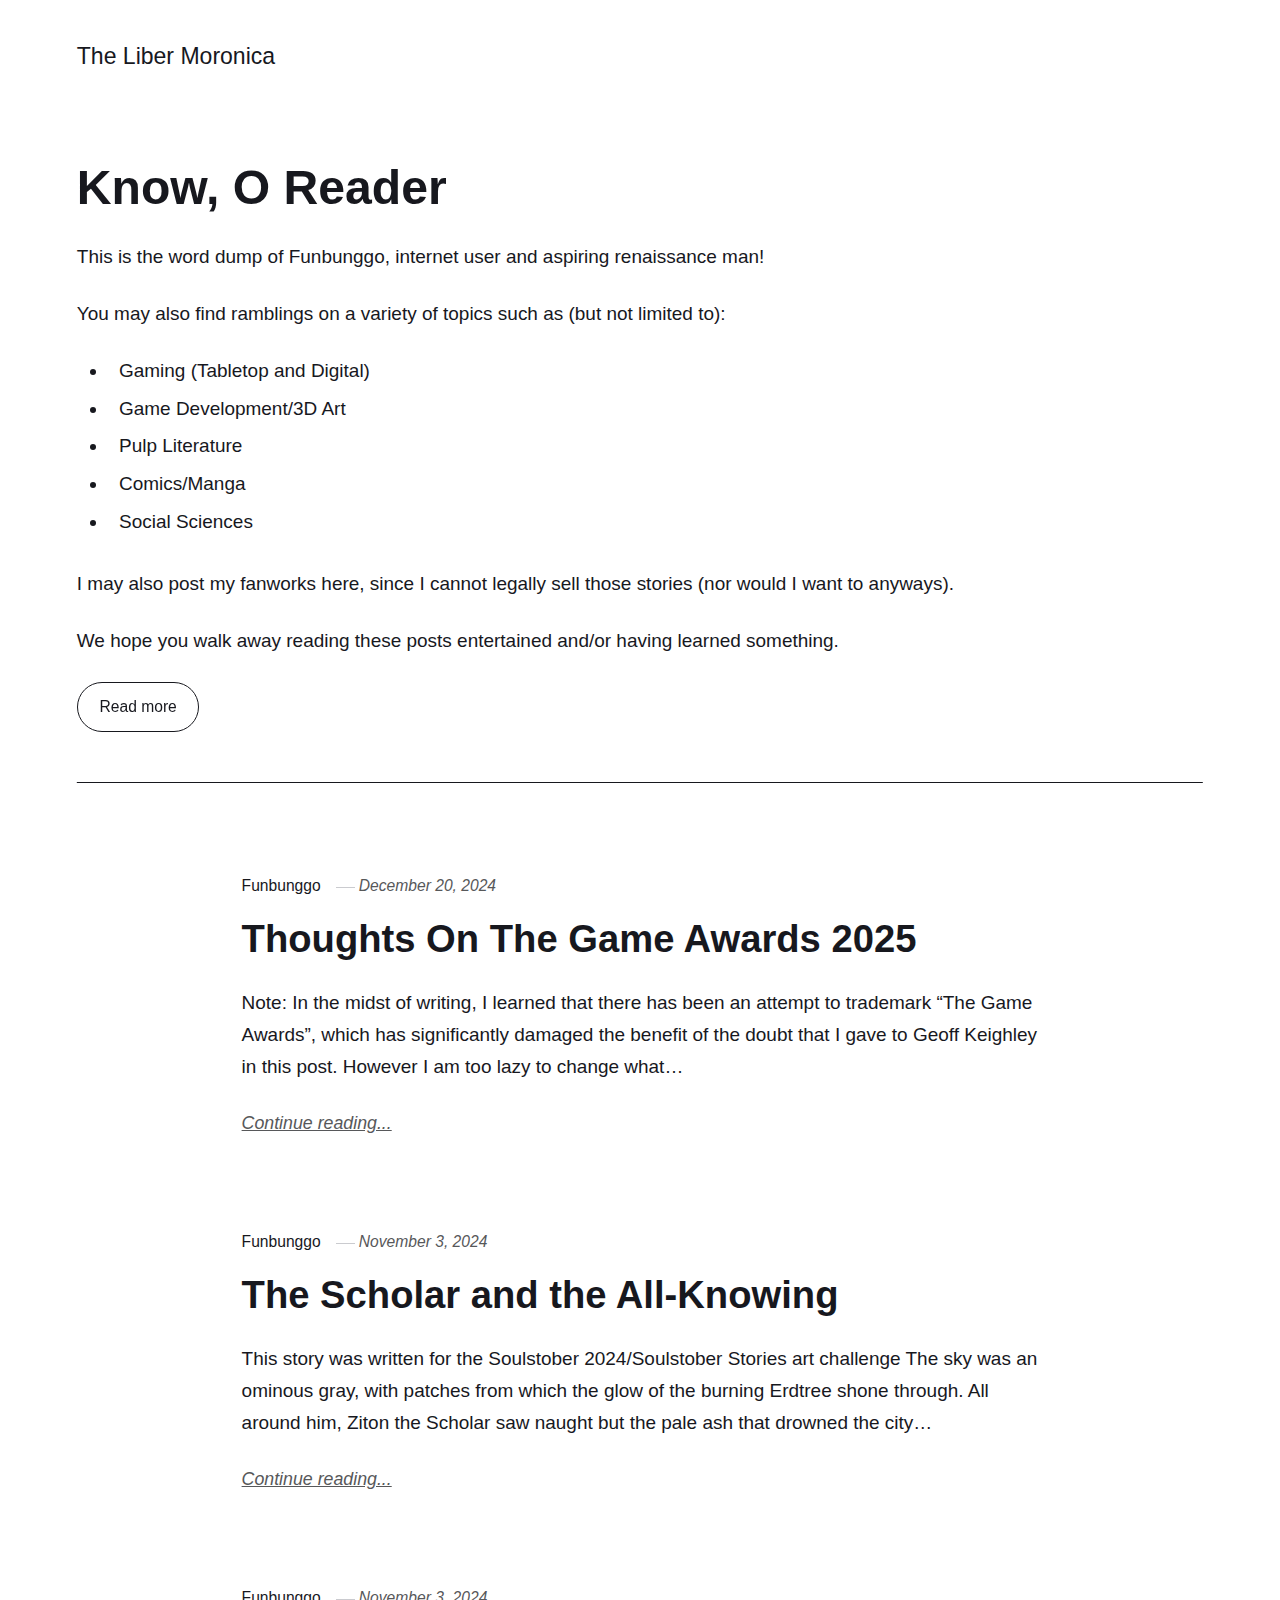
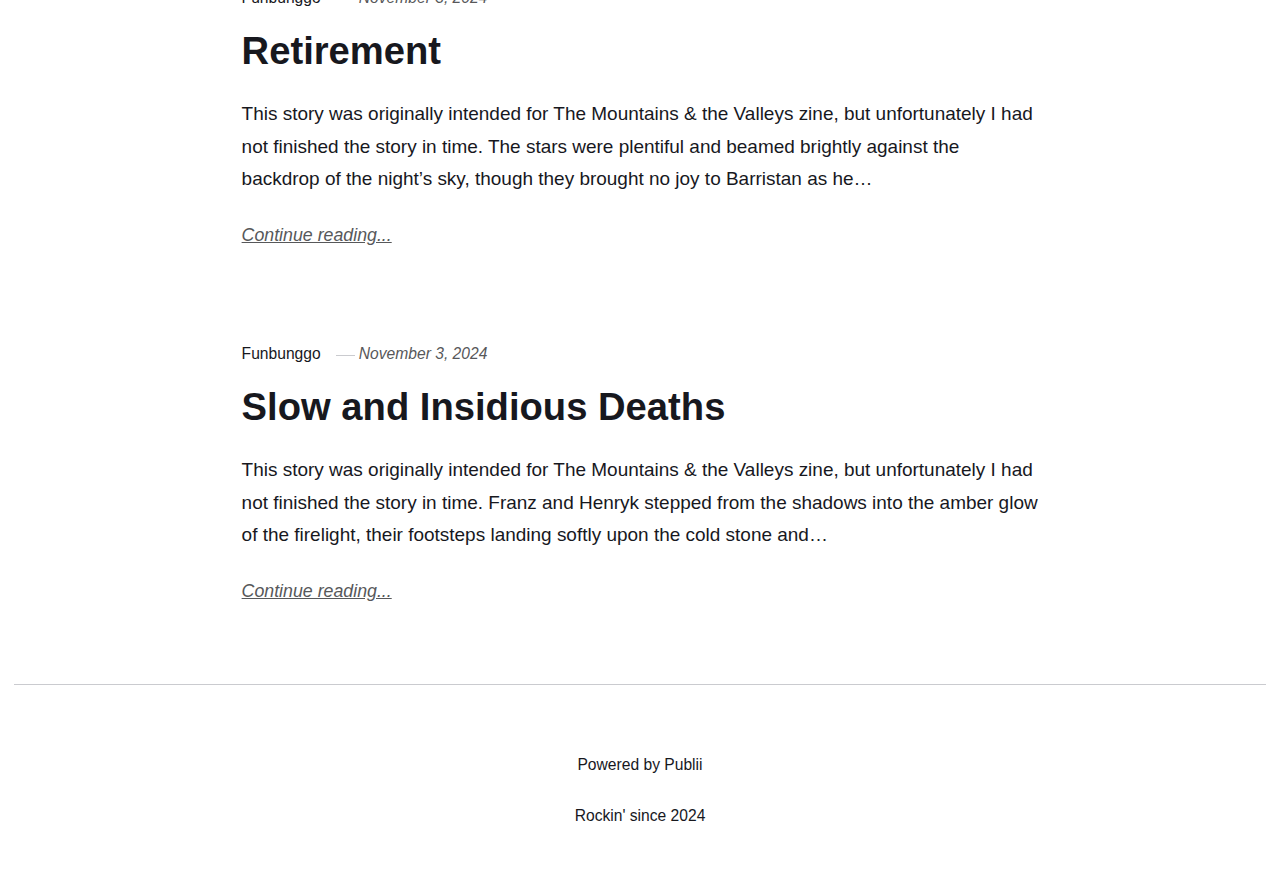
<file: index.html>
<!DOCTYPE html><html lang="en-us"><head><meta charset="utf-8"><meta http-equiv="X-UA-Compatible" content="IE=edge"><meta name="viewport" content="width=device-width,initial-scale=1"><title>The Liber Moronica</title><meta name="generator" content="Publii Open-Source CMS for Static Site"><link rel="canonical" href="https://funbunggo.github.io/funbunggo/"><link rel="alternate" type="application/atom+xml" href="https://funbunggo.github.io/funbunggo/feed.xml"><link rel="alternate" type="application/json" href="https://funbunggo.github.io/funbunggo/feed.json"><meta property="og:title" content="The Liber Moronica"><meta property="og:site_name" content="The Liber Moronica"><meta property="og:description" content=""><meta property="og:url" content="https://funbunggo.github.io/funbunggo/"><meta property="og:type" content="website"><meta name="twitter:card" content="summary"><meta name="twitter:site" content="@funbunggo"><meta name="twitter:title" content="The Liber Moronica"><meta name="twitter:description" content=""><link rel="stylesheet" href="https://funbunggo.github.io/funbunggo/assets/css/style.css?v=1f5eaf171aae33717a3665752f38c108"><script type="application/ld+json">{"@context":"http://schema.org","@type":"Organization","name":"The Liber Moronica","url":"https://funbunggo.github.io/funbunggo/"}</script><noscript><style>img[loading] {
                    opacity: 1;
                }</style></noscript></head><body class="home-template"><header class="top js-header"><a class="logo" href="https://funbunggo.github.io/funbunggo/">The Liber Moronica</a></header><main><div class="hero hero--noimage"><header class="hero__content"><div class="wrapper"><h1>Know, O Reader</h1><p>This is the word dump of Funbunggo, internet user and aspiring renaissance man!</p><p>You may also find ramblings on a variety of topics such as (but not limited to):</p><ul><li class="align-left">Gaming (Tabletop and Digital)</li><li class="align-left">Game Development/3D Art</li><li class="align-left">Pulp Literature</li><li class="align-left">Comics/Manga </li><li class="align-left">Social Sciences</li></ul><p>I may also post my fanworks here, since I cannot legally sell those stories (nor would I want to anyways).</p><p>We hope you walk away reading these posts entertained and/or having learned something.</p><p><a href="#" class="btn">Read more</a></p></div></header></div><div class="wrapper feed"><article class="feed__item feed__item--centered"><div class="feed__content"><header><div class="feed__meta"><a href="https://funbunggo.github.io/funbunggo/authors/funbunggo/" class="feed__author">Funbunggo</a> <time datetime="2024-12-20T20:05" class="feed__date">December 20, 2024</time></div><h2 class="feed__title"><a href="https://funbunggo.github.io/funbunggo/thoughts-on-the-game-awards-2025.html">Thoughts On The Game Awards 2025</a></h2></header><p>Note: In the midst of writing, I learned that there has been an attempt to trademark “The Game Awards”, which has significantly damaged the benefit of the doubt that I gave to Geoff Keighley in this post. However I am too lazy to change what&hellip;</p><a href="https://funbunggo.github.io/funbunggo/thoughts-on-the-game-awards-2025.html" class="readmore feed__readmore">Continue reading...</a></div></article><article class="feed__item feed__item--centered"><div class="feed__content"><header><div class="feed__meta"><a href="https://funbunggo.github.io/funbunggo/authors/funbunggo/" class="feed__author">Funbunggo</a> <time datetime="2024-11-03T01:02" class="feed__date">November 3, 2024</time></div><h2 class="feed__title"><a href="https://funbunggo.github.io/funbunggo/the-scholar-and-the-all-knowing.html">The Scholar and the All-Knowing</a></h2></header><p>This story was written for the Soulstober 2024/Soulstober Stories art challenge The sky was an ominous gray, with patches from which the glow of the burning Erdtree shone through. All around him, Ziton the Scholar saw naught but the pale ash that drowned the city&hellip;</p><a href="https://funbunggo.github.io/funbunggo/the-scholar-and-the-all-knowing.html" class="readmore feed__readmore">Continue reading...</a></div></article><article class="feed__item feed__item--centered"><div class="feed__content"><header><div class="feed__meta"><a href="https://funbunggo.github.io/funbunggo/authors/funbunggo/" class="feed__author">Funbunggo</a> <time datetime="2024-11-03T00:59" class="feed__date">November 3, 2024</time></div><h2 class="feed__title"><a href="https://funbunggo.github.io/funbunggo/retirement-2.html">Retirement</a></h2></header><p>This story was originally intended for The Mountains &amp; the Valleys zine, but unfortunately I had not finished the story in time. The stars were plentiful and beamed brightly against the backdrop of the night’s sky, though they brought no joy to Barristan as he&hellip;</p><a href="https://funbunggo.github.io/funbunggo/retirement-2.html" class="readmore feed__readmore">Continue reading...</a></div></article><article class="feed__item feed__item--centered"><div class="feed__content"><header><div class="feed__meta"><a href="https://funbunggo.github.io/funbunggo/authors/funbunggo/" class="feed__author">Funbunggo</a> <time datetime="2024-11-03T00:55" class="feed__date">November 3, 2024</time></div><h2 class="feed__title"><a href="https://funbunggo.github.io/funbunggo/slow-and-insidious-deaths.html">Slow and Insidious Deaths</a></h2></header><p>This story was originally intended for The Mountains &amp; the Valleys zine, but unfortunately I had not finished the story in time. Franz and Henryk stepped from the shadows into the amber glow of the firelight, their footsteps landing softly upon the cold stone and&hellip;</p><a href="https://funbunggo.github.io/funbunggo/slow-and-insidious-deaths.html" class="readmore feed__readmore">Continue reading...</a></div></article></div></main><footer class="footer"><div class="wrapper"><div class="footer__copyright"><p>Powered by Publii</p><p>Rockin' since 2024</p></div><button onclick="backToTopFunction()" id="backToTop" class="footer__bttop" aria-label="Back to top" title="Back to top"><svg width="20" height="20"><use xlink:href="https://funbunggo.github.io/funbunggo/assets/svg/svg-map.svg#toparrow"/></svg></button></div></footer><script defer="defer" src="https://funbunggo.github.io/funbunggo/assets/js/scripts.min.js?v=ffcbea6c02c8178d10092962b235a5b0"></script><script>window.publiiThemeMenuConfig={mobileMenuMode:'sidebar',animationSpeed:300,submenuWidth: 'auto',doubleClickTime:500,mobileMenuExpandableSubmenus:true,relatedContainerForOverlayMenuSelector:'.top'};</script><script>var images = document.querySelectorAll('img[loading]');
        for (var i = 0; i < images.length; i++) {
            if (images[i].complete) {
                images[i].classList.add('is-loaded');
            } else {
                images[i].addEventListener('load', function () {
                    this.classList.add('is-loaded');
                }, false);
            }
        }</script></body></html>
</file>
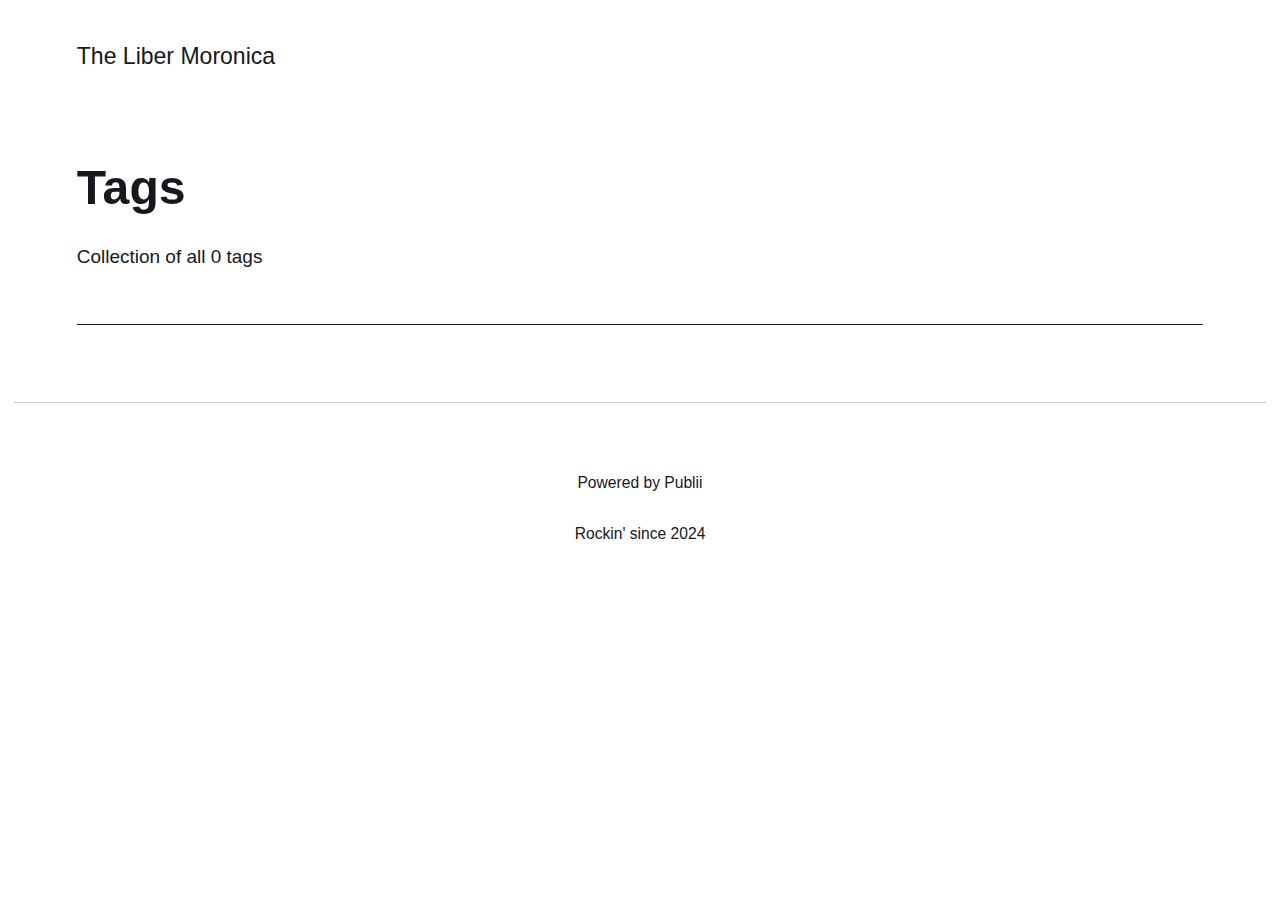
<file: tags/index.html>
<!DOCTYPE html><html lang="en-us"><head><meta charset="utf-8"><meta http-equiv="X-UA-Compatible" content="IE=edge"><meta name="viewport" content="width=device-width,initial-scale=1"><title>All tags - The Liber Moronica</title><meta name="robots" content="noindex, follow"><meta name="generator" content="Publii Open-Source CMS for Static Site"><link rel="alternate" type="application/atom+xml" href="https://funbunggo.github.io/funbunggo/feed.xml"><link rel="alternate" type="application/json" href="https://funbunggo.github.io/funbunggo/feed.json"><meta property="og:title" content="The Liber Moronica"><meta property="og:site_name" content="The Liber Moronica"><meta property="og:description" content=""><meta property="og:url" content="https://funbunggo.github.io/funbunggo/tags/"><meta property="og:type" content="website"><meta name="twitter:card" content="summary"><meta name="twitter:site" content="@funbunggo"><meta name="twitter:title" content="The Liber Moronica"><meta name="twitter:description" content=""><link rel="stylesheet" href="https://funbunggo.github.io/funbunggo/assets/css/style.css?v=1f5eaf171aae33717a3665752f38c108"><script type="application/ld+json">{"@context":"http://schema.org","@type":"Organization","name":"The Liber Moronica","url":"https://funbunggo.github.io/funbunggo/"}</script><noscript><style>img[loading] {
                    opacity: 1;
                }</style></noscript></head><body class="tags-template"><header class="top js-header"><a class="logo" href="https://funbunggo.github.io/funbunggo/">The Liber Moronica</a></header><main class="page page--tags"><div class="hero hero--noimage"><header class="hero__content"><div class="wrapper"><h1>Tags</h1><p class="page__desc">Collection of all 0 tags</p></div></header></div><div class="wrapper"><ul class="feed feed--grid"></ul></div></main><footer class="footer"><div class="wrapper"><div class="footer__copyright"><p>Powered by Publii</p><p>Rockin' since 2024</p></div><button onclick="backToTopFunction()" id="backToTop" class="footer__bttop" aria-label="Back to top" title="Back to top"><svg width="20" height="20"><use xlink:href="https://funbunggo.github.io/funbunggo/assets/svg/svg-map.svg#toparrow"/></svg></button></div></footer><script defer="defer" src="https://funbunggo.github.io/funbunggo/assets/js/scripts.min.js?v=ffcbea6c02c8178d10092962b235a5b0"></script><script>window.publiiThemeMenuConfig={mobileMenuMode:'sidebar',animationSpeed:300,submenuWidth: 'auto',doubleClickTime:500,mobileMenuExpandableSubmenus:true,relatedContainerForOverlayMenuSelector:'.top'};</script><script>var images = document.querySelectorAll('img[loading]');
        for (var i = 0; i < images.length; i++) {
            if (images[i].complete) {
                images[i].classList.add('is-loaded');
            } else {
                images[i].addEventListener('load', function () {
                    this.classList.add('is-loaded');
                }, false);
            }
        }</script></body></html>
</file>
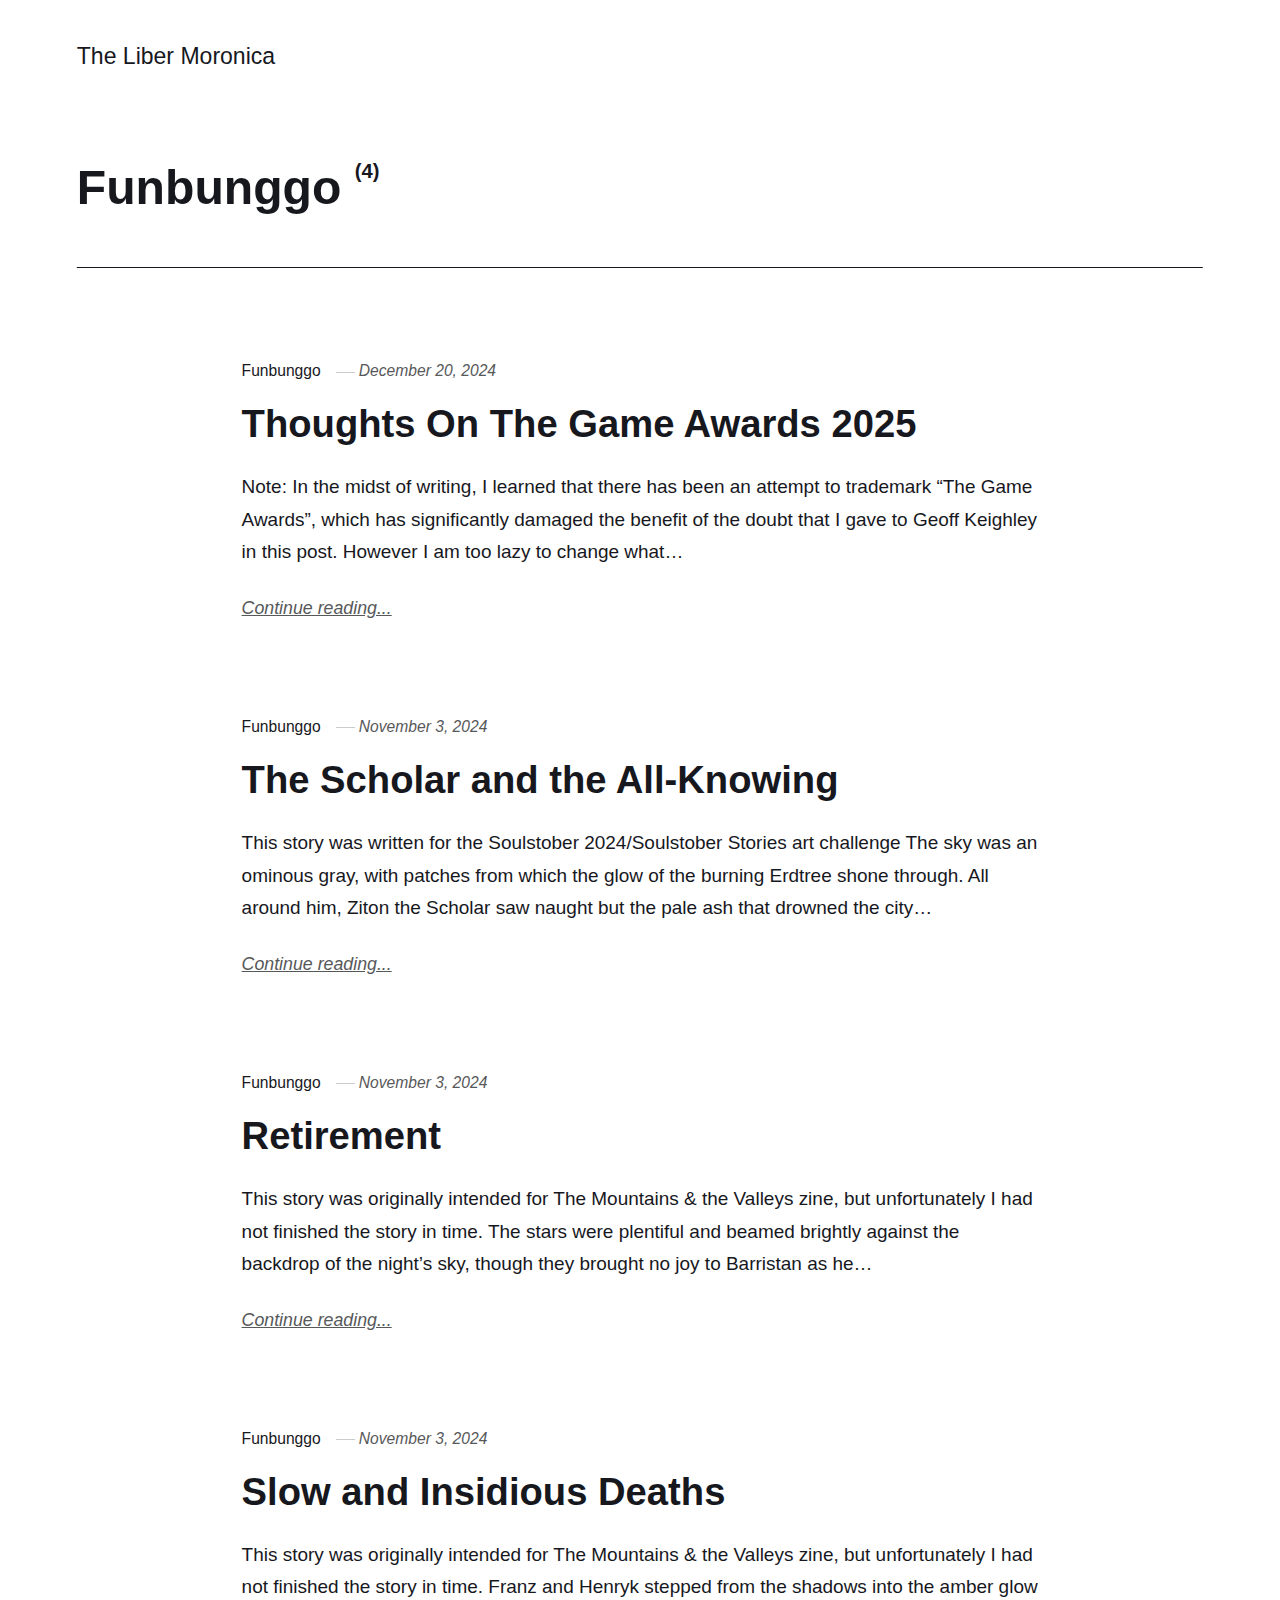
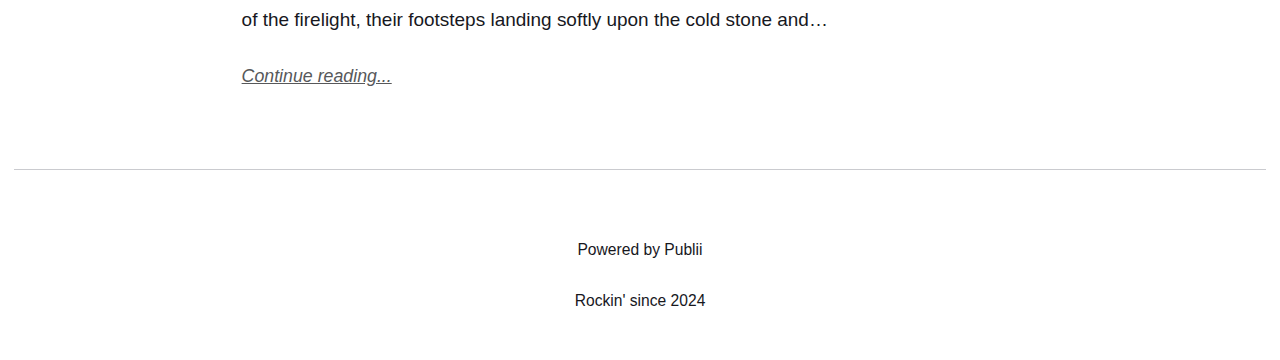
<file: authors/funbunggo/index.html>
<!DOCTYPE html><html lang="en-us"><head><meta charset="utf-8"><meta http-equiv="X-UA-Compatible" content="IE=edge"><meta name="viewport" content="width=device-width,initial-scale=1"><title>Author: Funbunggo - The Liber Moronica</title><meta name="robots" content="noindex, follow"><meta name="generator" content="Publii Open-Source CMS for Static Site"><link rel="alternate" type="application/atom+xml" href="https://funbunggo.github.io/funbunggo/feed.xml"><link rel="alternate" type="application/json" href="https://funbunggo.github.io/funbunggo/feed.json"><meta property="og:title" content="Funbunggo"><meta property="og:site_name" content="The Liber Moronica"><meta property="og:description" content=""><meta property="og:url" content="https://funbunggo.github.io/funbunggo/authors/funbunggo/"><meta property="og:type" content="website"><meta name="twitter:card" content="summary"><meta name="twitter:site" content="@funbunggo"><meta name="twitter:title" content="Funbunggo"><meta name="twitter:description" content=""><link rel="stylesheet" href="https://funbunggo.github.io/funbunggo/assets/css/style.css?v=1f5eaf171aae33717a3665752f38c108"><script type="application/ld+json">{"@context":"http://schema.org","@type":"Organization","name":"The Liber Moronica","url":"https://funbunggo.github.io/funbunggo/"}</script><noscript><style>img[loading] {
                    opacity: 1;
                }</style></noscript></head><body class="author-template"><header class="top js-header"><a class="logo" href="https://funbunggo.github.io/funbunggo/">The Liber Moronica</a></header><main class="page page--author"><div class="hero hero--noimage"><header class="hero__content"><div class="wrapper page--author__wrapper"><div><h1>Funbunggo <sup>(4)</sup></h1></div></div></header></div><div class="wrapper feed"><article class="feed__item feed__item--centered"><div class="feed__content"><header><div class="feed__meta"><a href="https://funbunggo.github.io/funbunggo/authors/funbunggo/" class="feed__author">Funbunggo</a> <time datetime="2024-12-20T20:05" class="feed__date">December 20, 2024</time></div><h2 class="feed__title"><a href="https://funbunggo.github.io/funbunggo/thoughts-on-the-game-awards-2025.html">Thoughts On The Game Awards 2025</a></h2></header><p>Note: In the midst of writing, I learned that there has been an attempt to trademark “The Game Awards”, which has significantly damaged the benefit of the doubt that I gave to Geoff Keighley in this post. However I am too lazy to change what&hellip;</p><a href="https://funbunggo.github.io/funbunggo/thoughts-on-the-game-awards-2025.html" class="readmore feed__readmore">Continue reading...</a></div></article><article class="feed__item feed__item--centered"><div class="feed__content"><header><div class="feed__meta"><a href="https://funbunggo.github.io/funbunggo/authors/funbunggo/" class="feed__author">Funbunggo</a> <time datetime="2024-11-03T01:02" class="feed__date">November 3, 2024</time></div><h2 class="feed__title"><a href="https://funbunggo.github.io/funbunggo/the-scholar-and-the-all-knowing.html">The Scholar and the All-Knowing</a></h2></header><p>This story was written for the Soulstober 2024/Soulstober Stories art challenge The sky was an ominous gray, with patches from which the glow of the burning Erdtree shone through. All around him, Ziton the Scholar saw naught but the pale ash that drowned the city&hellip;</p><a href="https://funbunggo.github.io/funbunggo/the-scholar-and-the-all-knowing.html" class="readmore feed__readmore">Continue reading...</a></div></article><article class="feed__item feed__item--centered"><div class="feed__content"><header><div class="feed__meta"><a href="https://funbunggo.github.io/funbunggo/authors/funbunggo/" class="feed__author">Funbunggo</a> <time datetime="2024-11-03T00:59" class="feed__date">November 3, 2024</time></div><h2 class="feed__title"><a href="https://funbunggo.github.io/funbunggo/retirement-2.html">Retirement</a></h2></header><p>This story was originally intended for The Mountains &amp; the Valleys zine, but unfortunately I had not finished the story in time. The stars were plentiful and beamed brightly against the backdrop of the night’s sky, though they brought no joy to Barristan as he&hellip;</p><a href="https://funbunggo.github.io/funbunggo/retirement-2.html" class="readmore feed__readmore">Continue reading...</a></div></article><article class="feed__item feed__item--centered"><div class="feed__content"><header><div class="feed__meta"><a href="https://funbunggo.github.io/funbunggo/authors/funbunggo/" class="feed__author">Funbunggo</a> <time datetime="2024-11-03T00:55" class="feed__date">November 3, 2024</time></div><h2 class="feed__title"><a href="https://funbunggo.github.io/funbunggo/slow-and-insidious-deaths.html">Slow and Insidious Deaths</a></h2></header><p>This story was originally intended for The Mountains &amp; the Valleys zine, but unfortunately I had not finished the story in time. Franz and Henryk stepped from the shadows into the amber glow of the firelight, their footsteps landing softly upon the cold stone and&hellip;</p><a href="https://funbunggo.github.io/funbunggo/slow-and-insidious-deaths.html" class="readmore feed__readmore">Continue reading...</a></div></article></div></main><footer class="footer"><div class="wrapper"><div class="footer__copyright"><p>Powered by Publii</p><p>Rockin' since 2024</p></div><button onclick="backToTopFunction()" id="backToTop" class="footer__bttop" aria-label="Back to top" title="Back to top"><svg width="20" height="20"><use xlink:href="https://funbunggo.github.io/funbunggo/assets/svg/svg-map.svg#toparrow"/></svg></button></div></footer><script defer="defer" src="https://funbunggo.github.io/funbunggo/assets/js/scripts.min.js?v=ffcbea6c02c8178d10092962b235a5b0"></script><script>window.publiiThemeMenuConfig={mobileMenuMode:'sidebar',animationSpeed:300,submenuWidth: 'auto',doubleClickTime:500,mobileMenuExpandableSubmenus:true,relatedContainerForOverlayMenuSelector:'.top'};</script><script>var images = document.querySelectorAll('img[loading]');
        for (var i = 0; i < images.length; i++) {
            if (images[i].complete) {
                images[i].classList.add('is-loaded');
            } else {
                images[i].addEventListener('load', function () {
                    this.classList.add('is-loaded');
                }, false);
            }
        }</script></body></html>
</file>
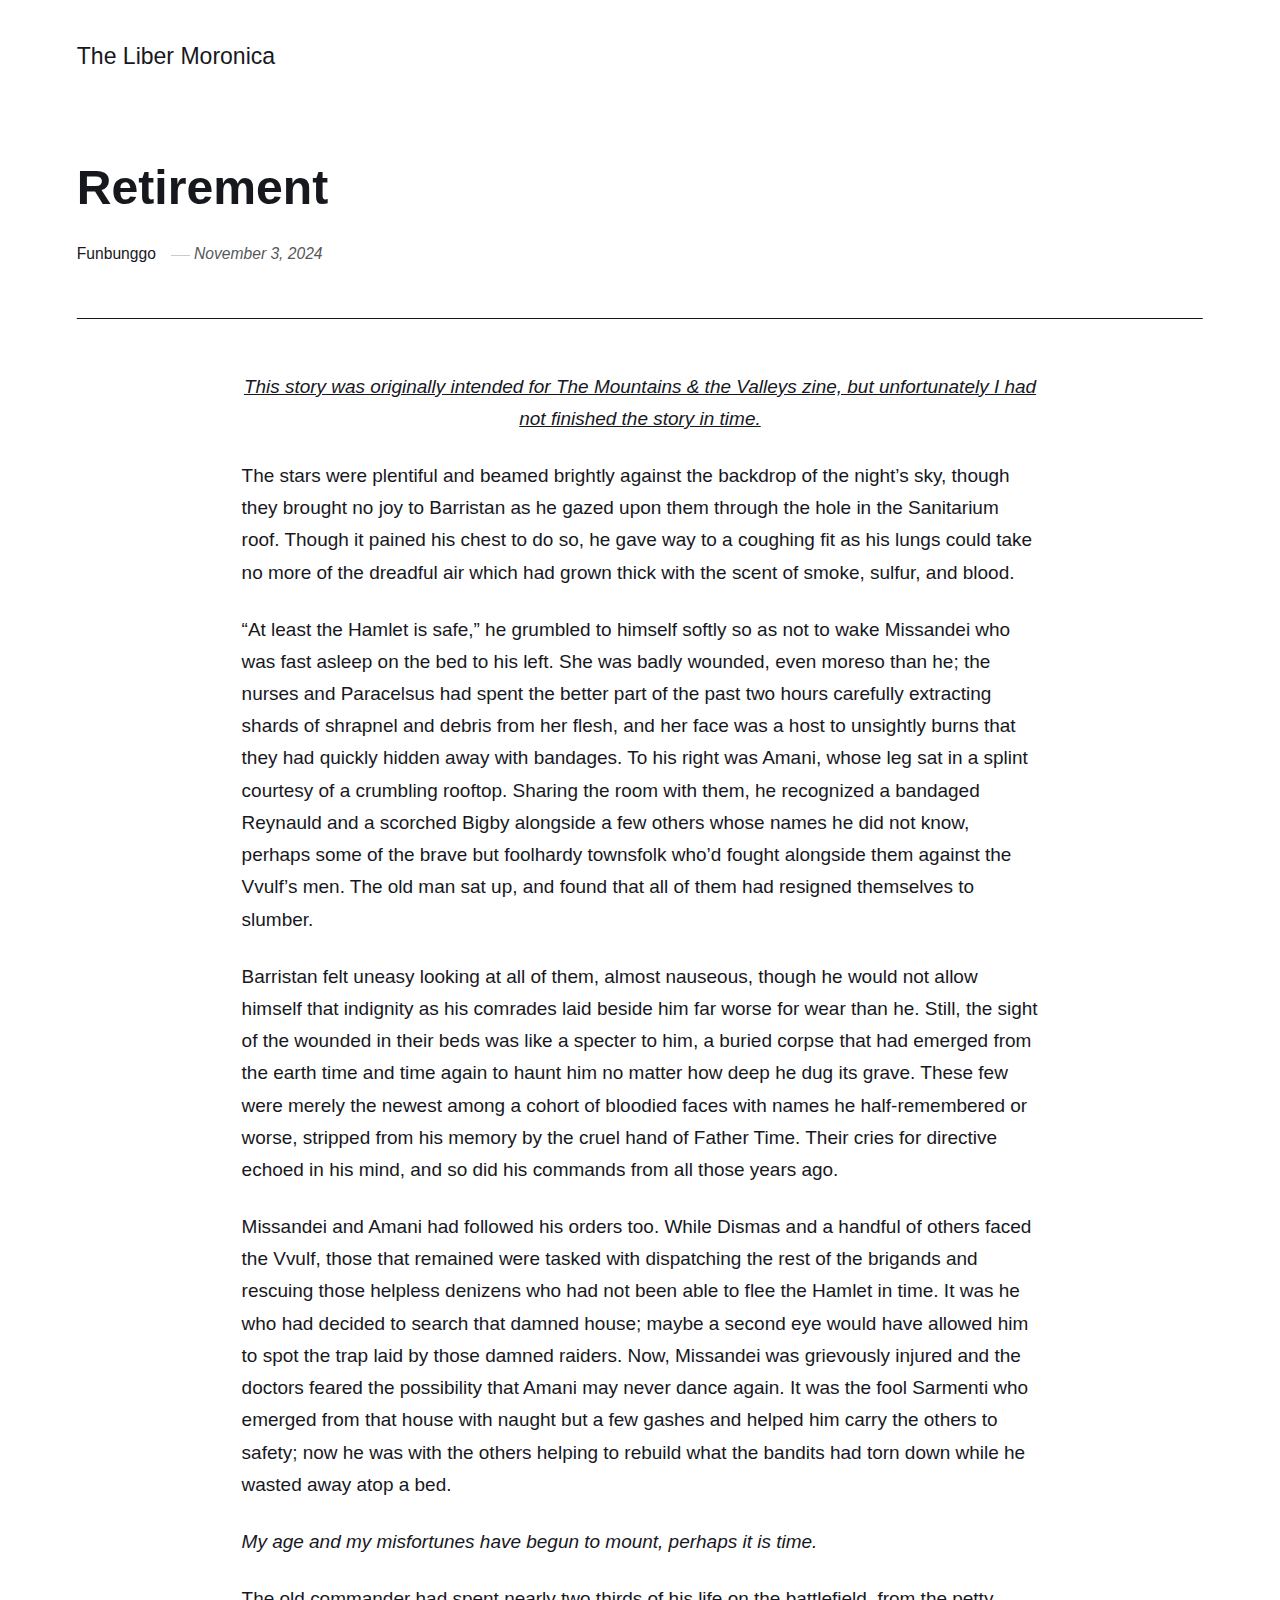
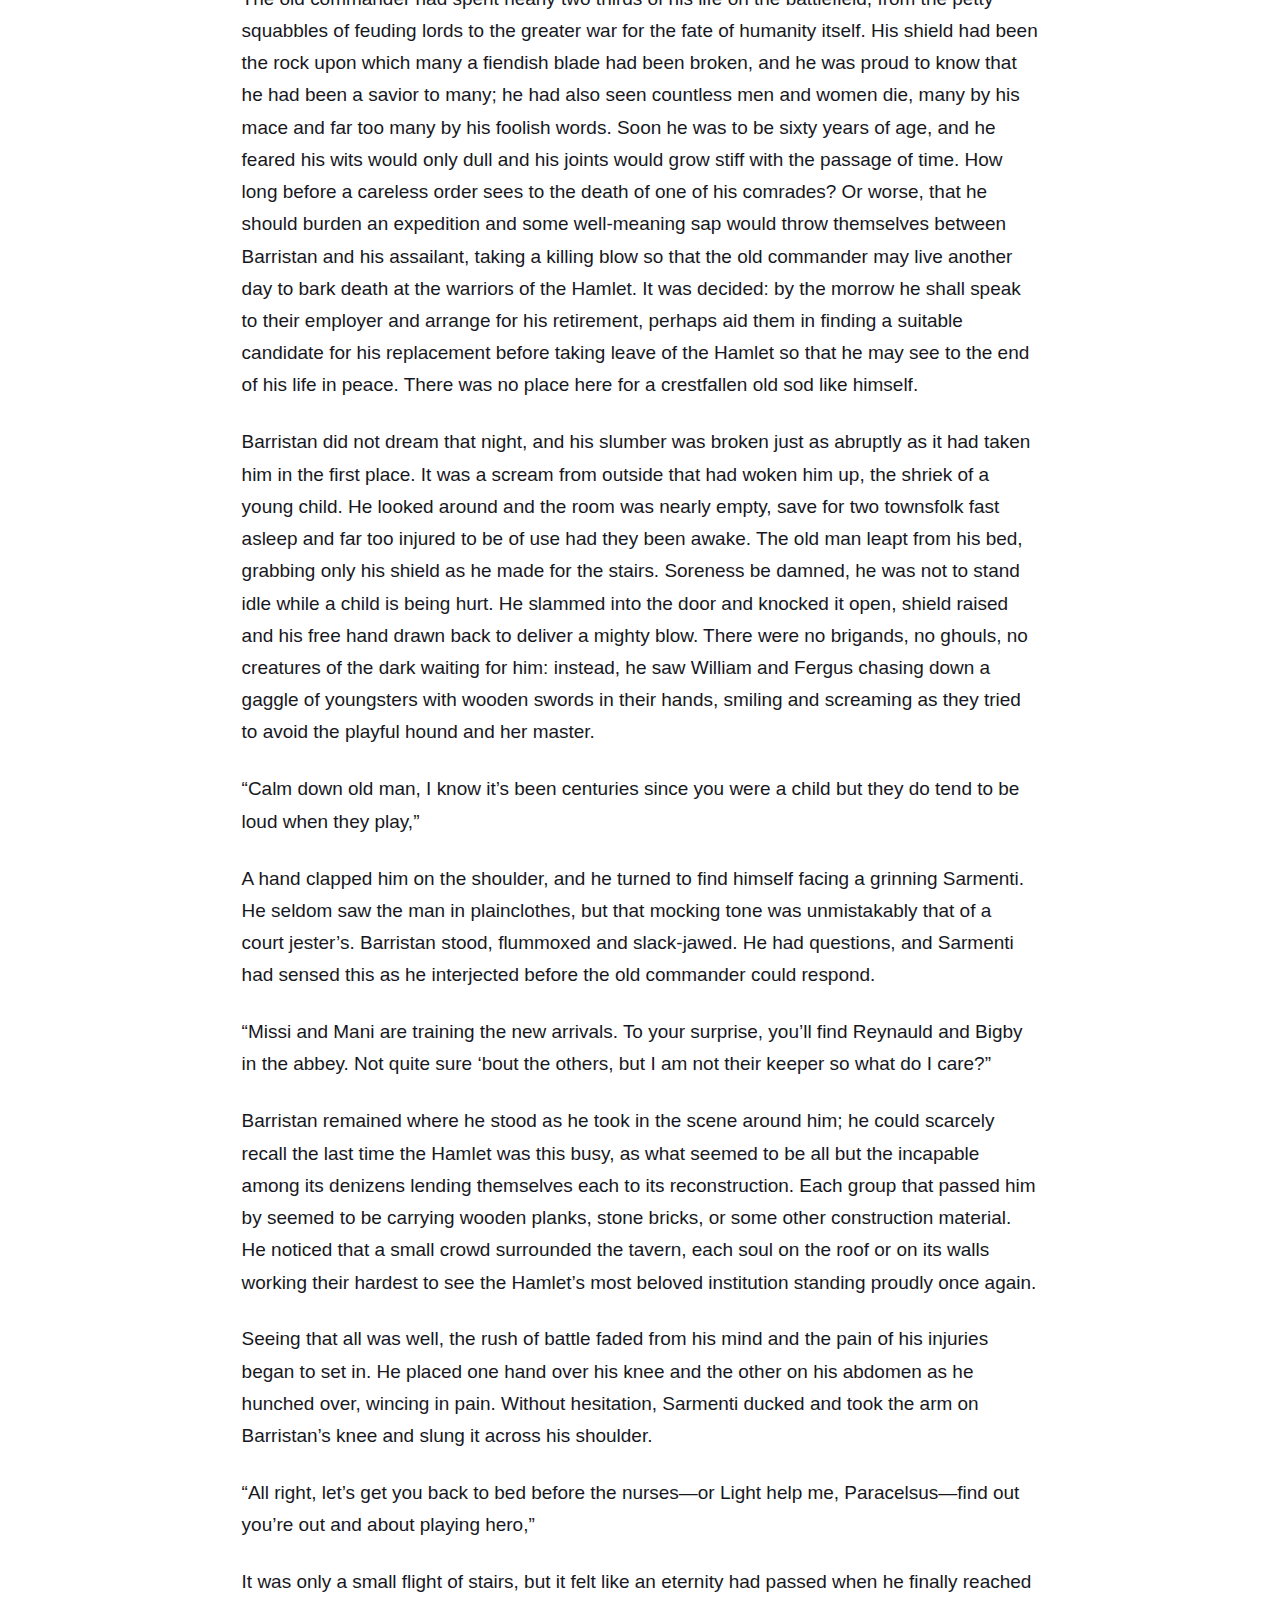
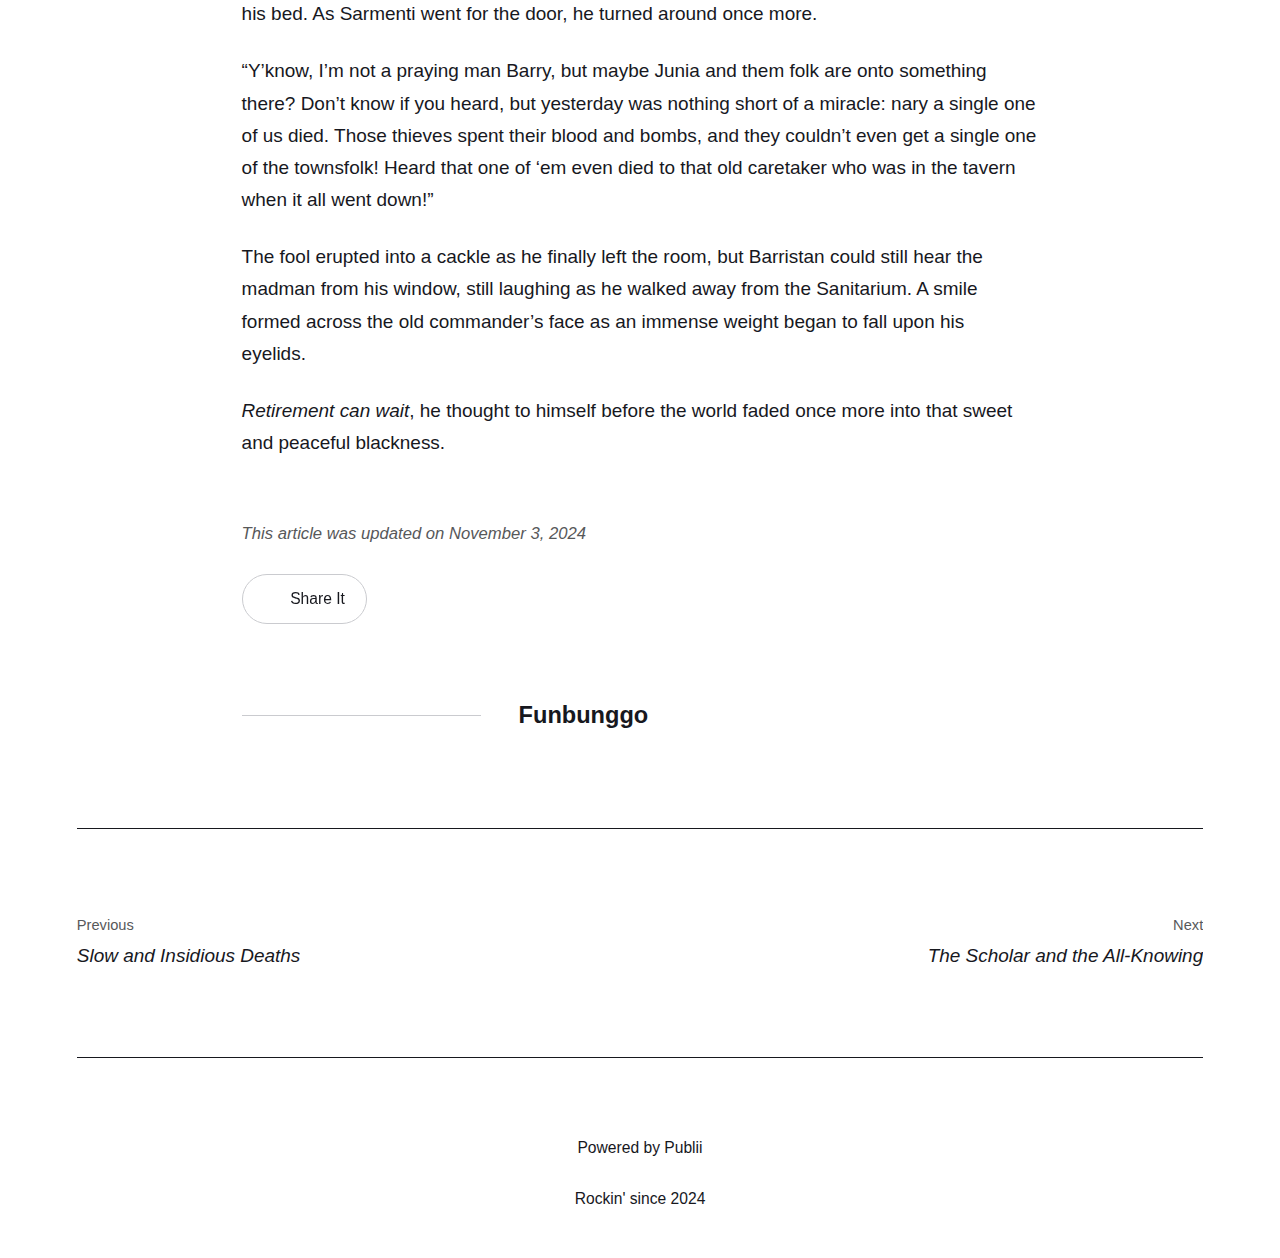
<file: retirement-2.html>
<!DOCTYPE html><html lang="en-us"><head><meta charset="utf-8"><meta http-equiv="X-UA-Compatible" content="IE=edge"><meta name="viewport" content="width=device-width,initial-scale=1"><title>Retirement - The Liber Moronica</title><meta name="description" content="This story was originally intended for The Mountains &amp; the Valleys zine, but unfortunately I had not finished the story in time. The stars were plentiful and beamed brightly against the backdrop of the night’s sky, though they brought no joy to Barristan as he&hellip;"><meta name="generator" content="Publii Open-Source CMS for Static Site"><link rel="canonical" href="https://funbunggo.github.io/funbunggo/retirement-2.html"><link rel="alternate" type="application/atom+xml" href="https://funbunggo.github.io/funbunggo/feed.xml"><link rel="alternate" type="application/json" href="https://funbunggo.github.io/funbunggo/feed.json"><meta property="og:title" content="Retirement"><meta property="og:site_name" content="The Liber Moronica"><meta property="og:description" content="This story was originally intended for The Mountains &amp; the Valleys zine, but unfortunately I had not finished the story in time. The stars were plentiful and beamed brightly against the backdrop of the night’s sky, though they brought no joy to Barristan as he&hellip;"><meta property="og:url" content="https://funbunggo.github.io/funbunggo/retirement-2.html"><meta property="og:type" content="article"><meta name="twitter:card" content="summary"><meta name="twitter:site" content="@funbunggo"><meta name="twitter:title" content="Retirement"><meta name="twitter:description" content="This story was originally intended for The Mountains &amp; the Valleys zine, but unfortunately I had not finished the story in time. The stars were plentiful and beamed brightly against the backdrop of the night’s sky, though they brought no joy to Barristan as he&hellip;"><link rel="stylesheet" href="https://funbunggo.github.io/funbunggo/assets/css/style.css?v=1f5eaf171aae33717a3665752f38c108"><script type="application/ld+json">{"@context":"http://schema.org","@type":"Article","mainEntityOfPage":{"@type":"WebPage","@id":"https://funbunggo.github.io/funbunggo/retirement-2.html"},"headline":"Retirement","datePublished":"2024-11-03T00:59","dateModified":"2024-11-03T00:59","description":"This story was originally intended for The Mountains &amp; the Valleys zine, but unfortunately I had not finished the story in time. The stars were plentiful and beamed brightly against the backdrop of the night’s sky, though they brought no joy to Barristan as he&hellip;","author":{"@type":"Person","name":"Funbunggo","url":"https://funbunggo.github.io/funbunggo/authors/funbunggo/"},"publisher":{"@type":"Organization","name":"Funbunggo"}}</script><noscript><style>img[loading] {
                    opacity: 1;
                }</style></noscript></head><body class="post-template"><header class="top js-header"><a class="logo" href="https://funbunggo.github.io/funbunggo/">The Liber Moronica</a></header><main class="post"><article class="content"><div class="hero hero--noimage"><header class="hero__content"><div class="wrapper"><h1>Retirement</h1><div class="feed__meta content__meta"><a href="https://funbunggo.github.io/funbunggo/authors/funbunggo/" class="feed__author">Funbunggo</a> <time datetime="2024-11-03T00:59" class="feed__date">November 3, 2024</time></div></div></header></div><div class="entry-wrapper content__entry"><p class="align-center"><span style="text-decoration: underline;"><em>This story was originally intended for The Mountains &amp; the Valleys zine, but unfortunately I had not finished the story in time.</em></span></p><p><span style="font-weight: 400;">The stars were plentiful and beamed brightly against the backdrop of the night’s sky, though they brought no joy to Barristan as he gazed upon them through the hole in the Sanitarium roof. Though it pained his chest to do so, he gave way to a coughing fit as his lungs could take no more of the dreadful air which had grown thick with the scent of smoke, sulfur, and blood.</span></p><p><span style="font-weight: 400;"></span><span style="font-weight: 400;">“At least the Hamlet is safe,” he grumbled to himself softly so as not to wake Missandei who was fast asleep on the bed to his left. She was badly wounded, even moreso than he; the nurses and Paracelsus had spent the better part of the past two hours carefully extracting shards of shrapnel and debris from her flesh, and her face was a host to unsightly burns that they had quickly hidden away with bandages. To his right was Amani, whose leg sat in a splint courtesy of a crumbling rooftop. Sharing the room with them, he recognized a bandaged Reynauld and a scorched Bigby alongside a few others whose names he did not know, perhaps some of the brave but foolhardy townsfolk who’d fought alongside them against the Vvulf’s men. The old man sat up, and found that all of them had resigned themselves to slumber.</span></p><p><span style="font-weight: 400;"></span><span style="font-weight: 400;">Barristan felt uneasy looking at all of them, almost nauseous, though he would not allow himself that indignity as his comrades laid beside him far worse for wear than he. Still, the sight of the wounded in their beds was like a specter to him, a buried corpse that had emerged from the earth time and time again to haunt him no matter how deep he dug its grave. These few were merely the newest among a cohort of bloodied faces with names he half-remembered or worse, stripped from his memory by the cruel hand of Father Time. Their cries for directive echoed in his mind, and so did his commands from all those years ago.</span></p><p><span style="font-weight: 400;"></span><span style="font-weight: 400;">Missandei and Amani had followed his orders too. While Dismas and a handful of others faced the Vvulf, those that remained were tasked with dispatching the rest of the brigands and rescuing those helpless denizens who had not been able to flee the Hamlet in time. It was he who had decided to search that damned house; maybe a second eye would have allowed him to spot the trap laid by those damned raiders. Now, Missandei was grievously injured and the doctors feared the possibility that Amani may never dance again. It was the fool Sarmenti who emerged from that house with naught but a few gashes and helped him carry the others to safety; now he was with the others helping to rebuild what the bandits had torn down while he wasted away atop a bed.</span></p><p><span style="font-weight: 400;"></span><i><span style="font-weight: 400;">My age and my misfortunes have begun to mount, perhaps it is time.</span></i></p><p><span style="font-weight: 400;"></span><span style="font-weight: 400;">The old commander had spent nearly two thirds of his life on the battlefield, from the petty squabbles of feuding lords to the greater war for the fate of humanity itself. His shield had been the rock upon which many a fiendish blade had been broken, and he was proud to know that he had been a savior to many; he had also seen countless men and women die, many by his mace and far too many by his foolish words. Soon he was to be sixty years of age, and he feared his wits would only dull and his joints would grow stiff with the passage of time. How long before a careless order sees to the death of one of his comrades? Or worse, that he should burden an expedition and some well-meaning sap would throw themselves between Barristan and his assailant, taking a killing blow so that the old commander may live another day to bark death at the warriors of the Hamlet. It was decided: by the morrow he shall speak to their employer and arrange for his retirement, perhaps aid them in finding a suitable candidate for his replacement before taking leave of the Hamlet so that he may see to the end of his life in peace. There was no place here for a crestfallen old sod like himself.</span></p><p><span style="font-weight: 400;"></span><span style="font-weight: 400;">Barristan did not dream that night, and his slumber was broken just as abruptly as it had taken him in the first place. It was a scream from outside that had woken him up, the shriek of a young child. He looked around and the room was nearly empty, save for two townsfolk fast asleep and far too injured to be of use had they been awake. The old man leapt from his bed, grabbing only his shield as he made for the stairs. Soreness be damned, he was not to stand idle while a child is being hurt. He slammed into the door and knocked it open, shield raised and his free hand drawn back to deliver a mighty blow. There were no brigands, no ghouls, no creatures of the dark waiting for him: instead, he saw William and Fergus chasing down a gaggle of youngsters with wooden swords in their hands, smiling and screaming as they tried to avoid the playful hound and her master.</span></p><p><span style="font-weight: 400;"></span><span style="font-weight: 400;">“Calm down old man, I know it’s been centuries since you were a child but they do tend to be loud when they play,”</span></p><p><span style="font-weight: 400;"></span><span style="font-weight: 400;">A hand clapped him on the shoulder, and he turned to find himself facing a grinning Sarmenti. He seldom saw the man in plainclothes, but that mocking tone was unmistakably that of a court jester’s. Barristan stood, flummoxed and slack-jawed. He had questions, and Sarmenti had sensed this as he interjected before the old commander could respond.</span></p><p><span style="font-weight: 400;"></span><span style="font-weight: 400;">“Missi and Mani are training the new arrivals. To your surprise, you’ll find Reynauld and Bigby in the abbey. Not quite sure ‘bout the others, but I am not their keeper so what do I care?”</span></p><p><span style="font-weight: 400;"></span><span style="font-weight: 400;">Barristan remained where he stood as he took in the scene around him; he could scarcely recall the last time the Hamlet was this busy, as what seemed to be all but the incapable among its denizens lending themselves each to its reconstruction. Each group that passed him by seemed to be carrying wooden planks, stone bricks, or some other construction material. He noticed that a small crowd surrounded the tavern, each soul on the roof or on its walls working their hardest to see the Hamlet’s most beloved institution standing proudly once again.</span></p><p><span style="font-weight: 400;"></span><span style="font-weight: 400;">Seeing that all was well, the rush of battle faded from his mind and the pain of his injuries began to set in. He placed one hand over his knee and the other on his abdomen as he hunched over, wincing in pain. Without hesitation, Sarmenti ducked and took the arm on Barristan’s knee and slung it across his shoulder.</span></p><p><span style="font-weight: 400;"></span><span style="font-weight: 400;">“All right, let’s get you back to bed before the nurses—or Light help me, Paracelsus—find out you’re out and about playing hero,”</span></p><p><span style="font-weight: 400;"></span><span style="font-weight: 400;">It was only a small flight of stairs, but it felt like an eternity had passed when he finally reached his bed. As Sarmenti went for the door, he turned around once more.</span></p><p><span style="font-weight: 400;"></span><span style="font-weight: 400;">“Y’know, I’m not a praying man Barry, but maybe Junia and them folk are onto something there? Don’t know if you heard, but yesterday was nothing short of a miracle: nary a single one of us died. Those thieves spent their blood and bombs, and they couldn’t even get a single one of the townsfolk! Heard that one of ‘em even died to that old caretaker who was in the tavern when it all went down!”</span></p><p><span style="font-weight: 400;"></span><span style="font-weight: 400;">The fool erupted into a cackle as he finally left the room, but Barristan could still hear the madman from his window, still laughing as he walked away from the Sanitarium. A smile formed across the old commander’s face as an immense weight began to fall upon his eyelids. </span></p><p><span style="font-weight: 400;"></span><i><span style="font-weight: 400;">Retirement can wait</span></i><span style="font-weight: 400;">, he thought to himself before the world faded once more into that sweet and peaceful blackness.</span></p></div><footer class="content__footer"><div class="entry-wrapper"><p class="content__updated">This article was updated on November 3, 2024</p><div class="content__actions"><div class="content__share"><button class="btn--icon content__share-button js-content__share-button"><svg width="20" height="20" aria-hidden="true"><use xlink:href="https://funbunggo.github.io/funbunggo/assets/svg/svg-map.svg#share"></use></svg> <span>Share It</span></button><div class="content__share-popup js-content__share-popup"></div></div></div><div class="content__bio bio"><div><h3 class="h4 bio__name"><a href="https://funbunggo.github.io/funbunggo/authors/funbunggo/" rel="author">Funbunggo</a></h3></div></div></div><nav class="content__nav"><div class="wrapper"><div class="content__nav-inner"><div class="content__nav-prev"><a href="https://funbunggo.github.io/funbunggo/slow-and-insidious-deaths.html" class="content__nav-link" rel="prev"><div><span>Previous</span> Slow and Insidious Deaths</div></a></div><div class="content__nav-next"><a href="https://funbunggo.github.io/funbunggo/the-scholar-and-the-all-knowing.html" class="content__nav-link" rel="next"><div><span>Next</span> The Scholar and the All-Knowing</div></a></div></div></div></nav></footer></article></main><footer class="footer footer--glued"><div class="wrapper"><div class="footer__copyright"><p>Powered by Publii</p><p>Rockin' since 2024</p></div><button onclick="backToTopFunction()" id="backToTop" class="footer__bttop" aria-label="Back to top" title="Back to top"><svg width="20" height="20"><use xlink:href="https://funbunggo.github.io/funbunggo/assets/svg/svg-map.svg#toparrow"/></svg></button></div></footer><script defer="defer" src="https://funbunggo.github.io/funbunggo/assets/js/scripts.min.js?v=ffcbea6c02c8178d10092962b235a5b0"></script><script>window.publiiThemeMenuConfig={mobileMenuMode:'sidebar',animationSpeed:300,submenuWidth: 'auto',doubleClickTime:500,mobileMenuExpandableSubmenus:true,relatedContainerForOverlayMenuSelector:'.top'};</script><script>var images = document.querySelectorAll('img[loading]');
        for (var i = 0; i < images.length; i++) {
            if (images[i].complete) {
                images[i].classList.add('is-loaded');
            } else {
                images[i].addEventListener('load', function () {
                    this.classList.add('is-loaded');
                }, false);
            }
        }</script></body></html>
</file>
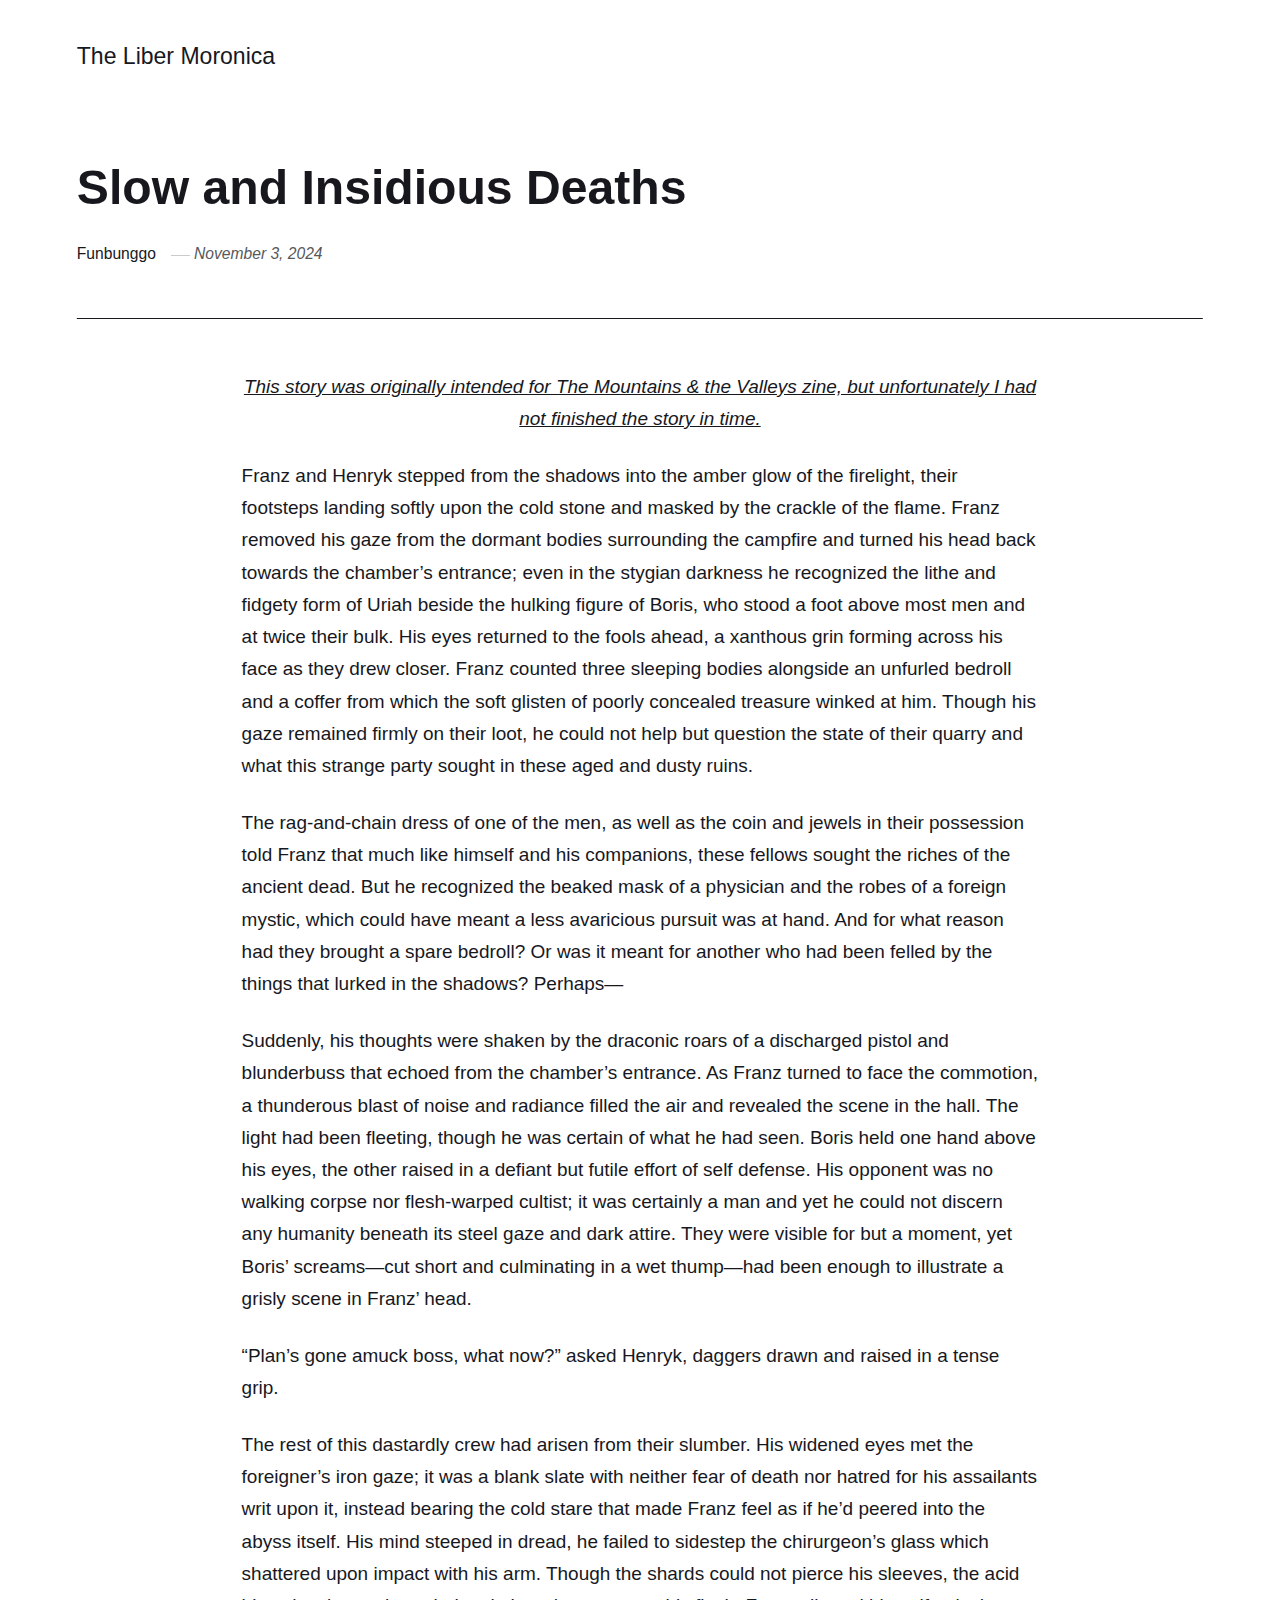
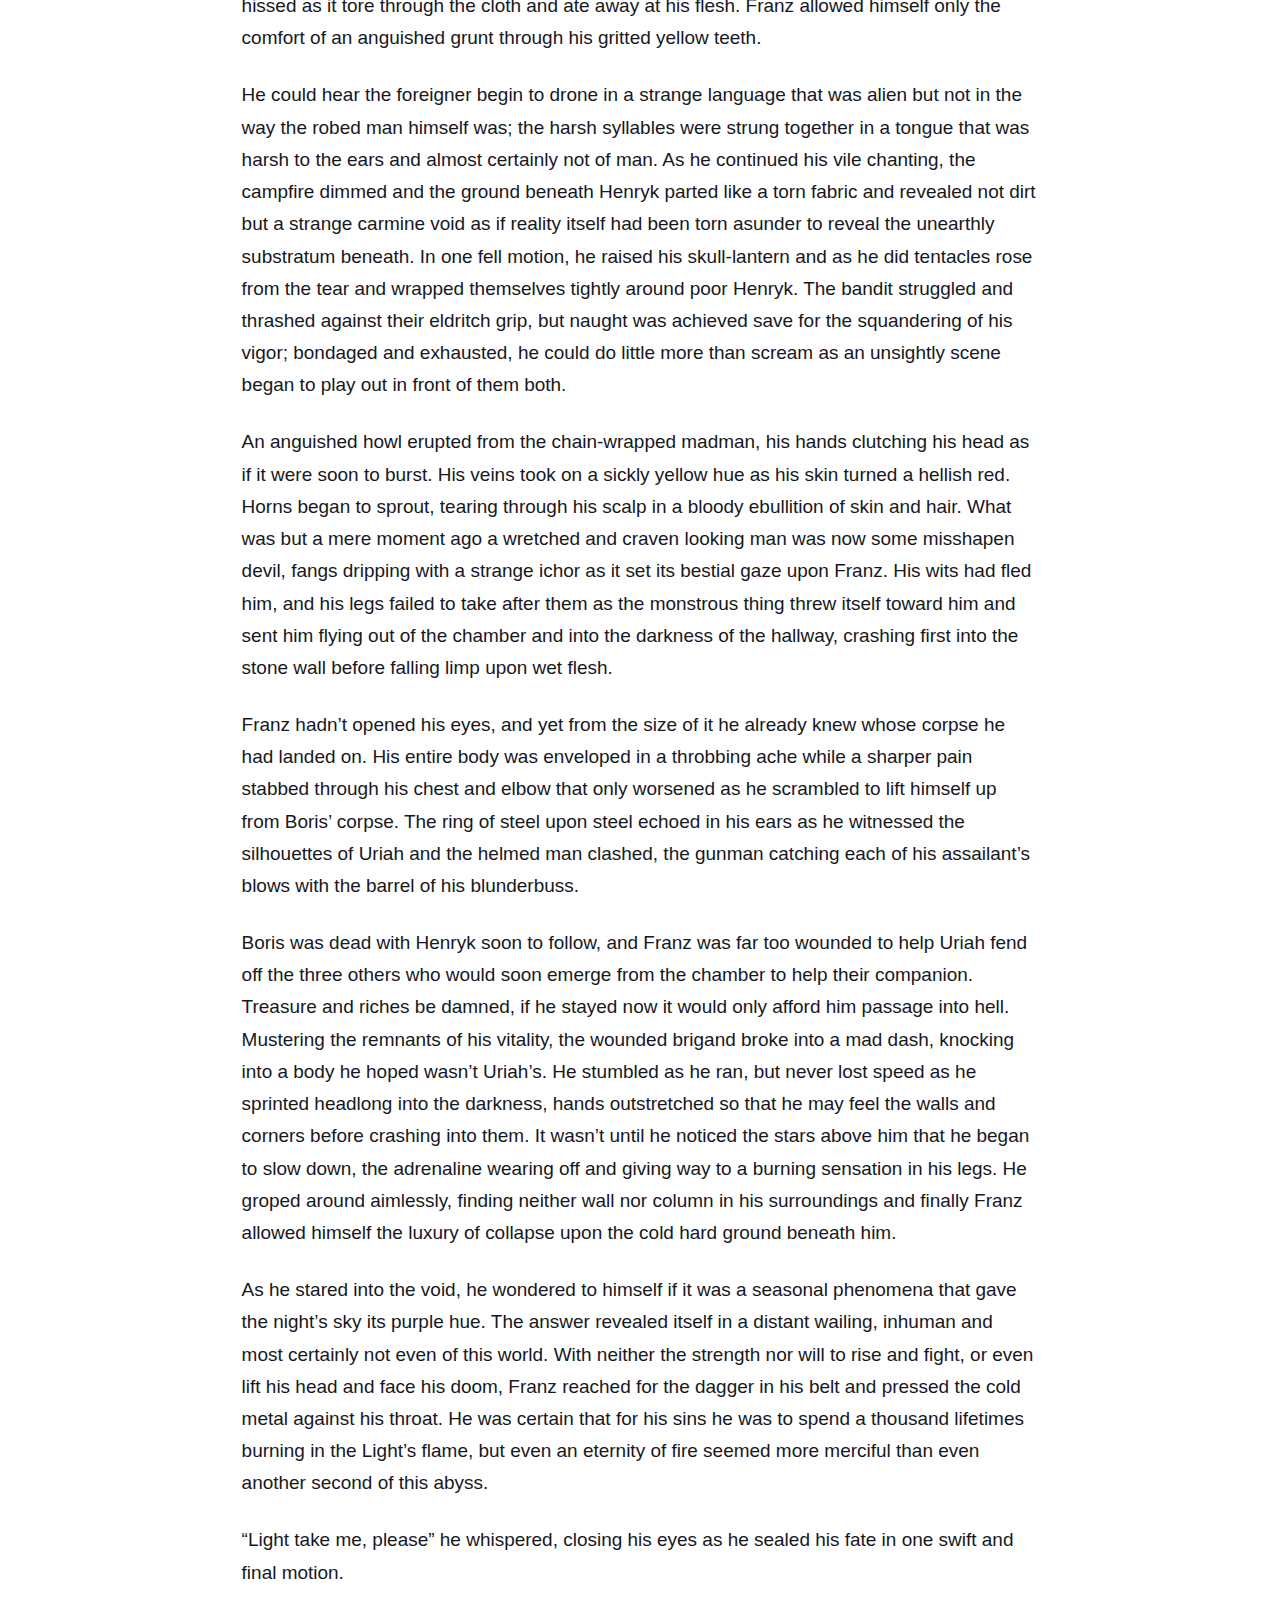
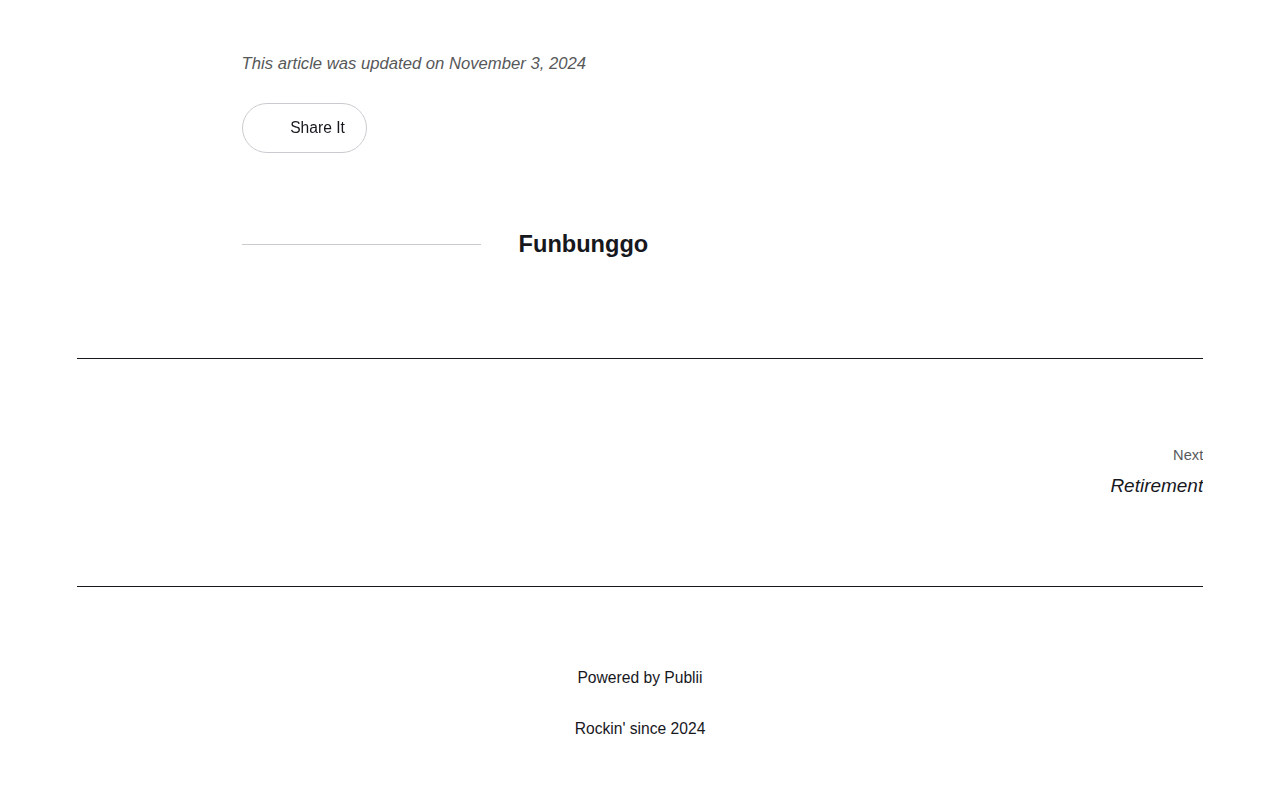
<file: slow-and-insidious-deaths.html>
<!DOCTYPE html><html lang="en-us"><head><meta charset="utf-8"><meta http-equiv="X-UA-Compatible" content="IE=edge"><meta name="viewport" content="width=device-width,initial-scale=1"><title>Slow and Insidious Deaths - The Liber Moronica</title><meta name="description" content="This story was originally intended for The Mountains &amp; the Valleys zine, but unfortunately I had not finished the story in time. Franz and Henryk stepped from the shadows into the amber glow of the firelight, their footsteps landing softly upon the cold stone and&hellip;"><meta name="generator" content="Publii Open-Source CMS for Static Site"><link rel="canonical" href="https://funbunggo.github.io/funbunggo/slow-and-insidious-deaths.html"><link rel="alternate" type="application/atom+xml" href="https://funbunggo.github.io/funbunggo/feed.xml"><link rel="alternate" type="application/json" href="https://funbunggo.github.io/funbunggo/feed.json"><meta property="og:title" content="Slow and Insidious Deaths"><meta property="og:site_name" content="The Liber Moronica"><meta property="og:description" content="This story was originally intended for The Mountains &amp; the Valleys zine, but unfortunately I had not finished the story in time. Franz and Henryk stepped from the shadows into the amber glow of the firelight, their footsteps landing softly upon the cold stone and&hellip;"><meta property="og:url" content="https://funbunggo.github.io/funbunggo/slow-and-insidious-deaths.html"><meta property="og:type" content="article"><meta name="twitter:card" content="summary"><meta name="twitter:site" content="@funbunggo"><meta name="twitter:title" content="Slow and Insidious Deaths"><meta name="twitter:description" content="This story was originally intended for The Mountains &amp; the Valleys zine, but unfortunately I had not finished the story in time. Franz and Henryk stepped from the shadows into the amber glow of the firelight, their footsteps landing softly upon the cold stone and&hellip;"><link rel="stylesheet" href="https://funbunggo.github.io/funbunggo/assets/css/style.css?v=1f5eaf171aae33717a3665752f38c108"><script type="application/ld+json">{"@context":"http://schema.org","@type":"Article","mainEntityOfPage":{"@type":"WebPage","@id":"https://funbunggo.github.io/funbunggo/slow-and-insidious-deaths.html"},"headline":"Slow and Insidious Deaths","datePublished":"2024-11-03T00:55","dateModified":"2024-11-03T00:55","description":"This story was originally intended for The Mountains &amp; the Valleys zine, but unfortunately I had not finished the story in time. Franz and Henryk stepped from the shadows into the amber glow of the firelight, their footsteps landing softly upon the cold stone and&hellip;","author":{"@type":"Person","name":"Funbunggo","url":"https://funbunggo.github.io/funbunggo/authors/funbunggo/"},"publisher":{"@type":"Organization","name":"Funbunggo"}}</script><noscript><style>img[loading] {
                    opacity: 1;
                }</style></noscript></head><body class="post-template"><header class="top js-header"><a class="logo" href="https://funbunggo.github.io/funbunggo/">The Liber Moronica</a></header><main class="post"><article class="content"><div class="hero hero--noimage"><header class="hero__content"><div class="wrapper"><h1>Slow and Insidious Deaths</h1><div class="feed__meta content__meta"><a href="https://funbunggo.github.io/funbunggo/authors/funbunggo/" class="feed__author">Funbunggo</a> <time datetime="2024-11-03T00:55" class="feed__date">November 3, 2024</time></div></div></header></div><div class="entry-wrapper content__entry"><p class="align-center"><span style="text-decoration: underline;"><em>This story was originally intended for The Mountains &amp; the Valleys zine, but unfortunately I had not finished the story in time.</em></span></p><p><span style="font-weight: 400;">Franz and Henryk stepped from the shadows into the amber glow of the firelight, their footsteps landing softly upon the cold stone and masked by the crackle of the flame. Franz removed his gaze from the dormant bodies surrounding the campfire and turned his head back towards the chamber’s entrance; even in the stygian darkness he recognized the lithe and fidgety form of Uriah beside the hulking figure of Boris, who stood a foot above most men and at twice their bulk. His eyes returned to the fools ahead, a xanthous grin forming across his face as they drew closer. Franz counted three sleeping bodies alongside an unfurled bedroll and a coffer from which the soft glisten of poorly concealed treasure winked at him. Though his gaze remained firmly on their loot, he could not help but question the state of their quarry and what this strange party sought in these aged and dusty ruins. </span></p><p><span style="font-weight: 400;">The rag-and-chain dress of one of the men, as well as the coin and jewels in their possession told Franz that much like himself and his companions, these fellows sought the riches of the ancient dead. But he recognized the beaked mask of a physician and the robes of a foreign mystic, which could have meant a less avaricious pursuit was at hand. And for what reason had they brought a spare bedroll? Or was it meant for another who had been felled by the things that lurked in the shadows? Perhaps—</span></p><p><span style="font-weight: 400;">Suddenly, his thoughts were shaken by the draconic roars of a discharged pistol and blunderbuss that echoed from the chamber’s entrance. As Franz turned to face the commotion, a thunderous blast of noise and radiance filled the air and revealed the scene in the hall. The light had been fleeting, though he was certain of what he had seen. Boris held one hand above his eyes, the other raised in a defiant but futile effort of self defense. His opponent was no walking corpse nor flesh-warped cultist; it was certainly a man and yet he could not discern any humanity beneath its steel gaze and dark attire. They were visible for but a moment, yet Boris’ screams—cut short and culminating in a wet thump—had been enough to illustrate a grisly scene in Franz’ head.</span></p><p><span style="font-weight: 400;">“Plan’s gone amuck boss, what now?” asked Henryk, daggers drawn and raised in a tense grip.</span></p><p><span style="font-weight: 400;">The rest of this dastardly crew had arisen from their slumber. His widened eyes met the foreigner’s iron gaze; it was a blank slate with neither fear of death nor hatred for his assailants writ upon it, instead bearing the cold stare that made Franz feel as if he’d peered into the abyss itself. His mind steeped in dread, he failed to sidestep the chirurgeon’s glass which shattered upon impact with his arm. Though the shards could not pierce his sleeves, the acid hissed as it tore through the cloth and ate away at his flesh. Franz allowed himself only the comfort of an anguished grunt through his gritted yellow teeth.</span></p><p><span style="font-weight: 400;">He could hear the foreigner begin to drone in a strange language that was alien but not in the way the robed man himself was; the harsh syllables were strung together in a tongue that was harsh to the ears and almost certainly not of man. As he continued his vile chanting, the campfire dimmed and the ground beneath Henryk parted like a torn fabric and revealed not dirt but a strange carmine void as if reality itself had been torn asunder to reveal the unearthly substratum beneath. In one fell motion, he raised his skull-lantern and as he did tentacles rose from the tear and wrapped themselves tightly around poor Henryk. The bandit struggled and thrashed against their eldritch grip, but naught was achieved save for the squandering of his vigor; bondaged and exhausted, he could do little more than scream as an unsightly scene began to play out in front of them both.</span></p><p><span style="font-weight: 400;">An anguished howl erupted from the chain-wrapped madman, his hands clutching his head as if it were soon to burst. His veins took on a sickly yellow hue as his skin turned a hellish red. Horns began to sprout, tearing through his scalp in a bloody ebullition of skin and hair. What was but a mere moment ago a wretched and craven looking man was now some misshapen devil, fangs dripping with a strange ichor as it set its bestial gaze upon Franz. His wits had fled him, and his legs failed to take after them as the monstrous thing threw itself toward him and sent him flying out of the chamber and into the darkness of the hallway, crashing first into the stone wall before falling limp upon wet flesh.</span></p><p><span style="font-weight: 400;">Franz hadn’t opened his eyes, and yet from the size of it he already knew whose corpse he had landed on. His entire body was enveloped in a throbbing ache while a sharper pain stabbed through his chest and elbow that only worsened as he scrambled to lift himself up from Boris’ corpse. The ring of steel upon steel echoed in his ears as he witnessed the silhouettes of Uriah and the helmed man clashed, the gunman catching each of his assailant’s blows with the barrel of his blunderbuss.</span></p><p><span style="font-weight: 400;">Boris was dead with Henryk soon to follow, and Franz was far too wounded to help Uriah fend off the three others who would soon emerge from the chamber to help their companion. Treasure and riches be damned, if he stayed now it would only afford him passage into hell. Mustering the remnants of his vitality, the wounded brigand broke into a mad dash, knocking into a body he hoped wasn’t Uriah’s. He stumbled as he ran, but never lost speed as he sprinted headlong into the darkness, hands outstretched so that he may feel the walls and corners before crashing into them. It wasn’t until he noticed the stars above him that he began to slow down, the adrenaline wearing off and giving way to a burning sensation in his legs. He groped around aimlessly, finding neither wall nor column in his surroundings and finally Franz allowed himself the luxury of collapse upon the cold hard ground beneath him.</span></p><p><span style="font-weight: 400;">As he stared into the void, he wondered to himself if it was a seasonal phenomena that gave the night’s sky its purple hue. The answer revealed itself in a distant wailing, inhuman and most certainly not even of this world. With neither the strength nor will to rise and fight, or even lift his head and face his doom, Franz reached for the dagger in his belt and pressed the cold metal against his throat. He was certain that for his sins he was to spend a thousand lifetimes burning in the Light’s flame, but even an eternity of fire seemed more merciful than even another second of this abyss.</span></p><p><span style="font-weight: 400;">“Light take me, please” he whispered, closing his eyes as he sealed his fate in one swift and final motion.</span></p></div><footer class="content__footer"><div class="entry-wrapper"><p class="content__updated">This article was updated on November 3, 2024</p><div class="content__actions"><div class="content__share"><button class="btn--icon content__share-button js-content__share-button"><svg width="20" height="20" aria-hidden="true"><use xlink:href="https://funbunggo.github.io/funbunggo/assets/svg/svg-map.svg#share"></use></svg> <span>Share It</span></button><div class="content__share-popup js-content__share-popup"></div></div></div><div class="content__bio bio"><div><h3 class="h4 bio__name"><a href="https://funbunggo.github.io/funbunggo/authors/funbunggo/" rel="author">Funbunggo</a></h3></div></div></div><nav class="content__nav"><div class="wrapper"><div class="content__nav-inner"><div class="content__nav-next"><a href="https://funbunggo.github.io/funbunggo/retirement-2.html" class="content__nav-link" rel="next"><div><span>Next</span> Retirement</div></a></div></div></div></nav></footer></article></main><footer class="footer footer--glued"><div class="wrapper"><div class="footer__copyright"><p>Powered by Publii</p><p>Rockin' since 2024</p></div><button onclick="backToTopFunction()" id="backToTop" class="footer__bttop" aria-label="Back to top" title="Back to top"><svg width="20" height="20"><use xlink:href="https://funbunggo.github.io/funbunggo/assets/svg/svg-map.svg#toparrow"/></svg></button></div></footer><script defer="defer" src="https://funbunggo.github.io/funbunggo/assets/js/scripts.min.js?v=ffcbea6c02c8178d10092962b235a5b0"></script><script>window.publiiThemeMenuConfig={mobileMenuMode:'sidebar',animationSpeed:300,submenuWidth: 'auto',doubleClickTime:500,mobileMenuExpandableSubmenus:true,relatedContainerForOverlayMenuSelector:'.top'};</script><script>var images = document.querySelectorAll('img[loading]');
        for (var i = 0; i < images.length; i++) {
            if (images[i].complete) {
                images[i].classList.add('is-loaded');
            } else {
                images[i].addEventListener('load', function () {
                    this.classList.add('is-loaded');
                }, false);
            }
        }</script></body></html>
</file>
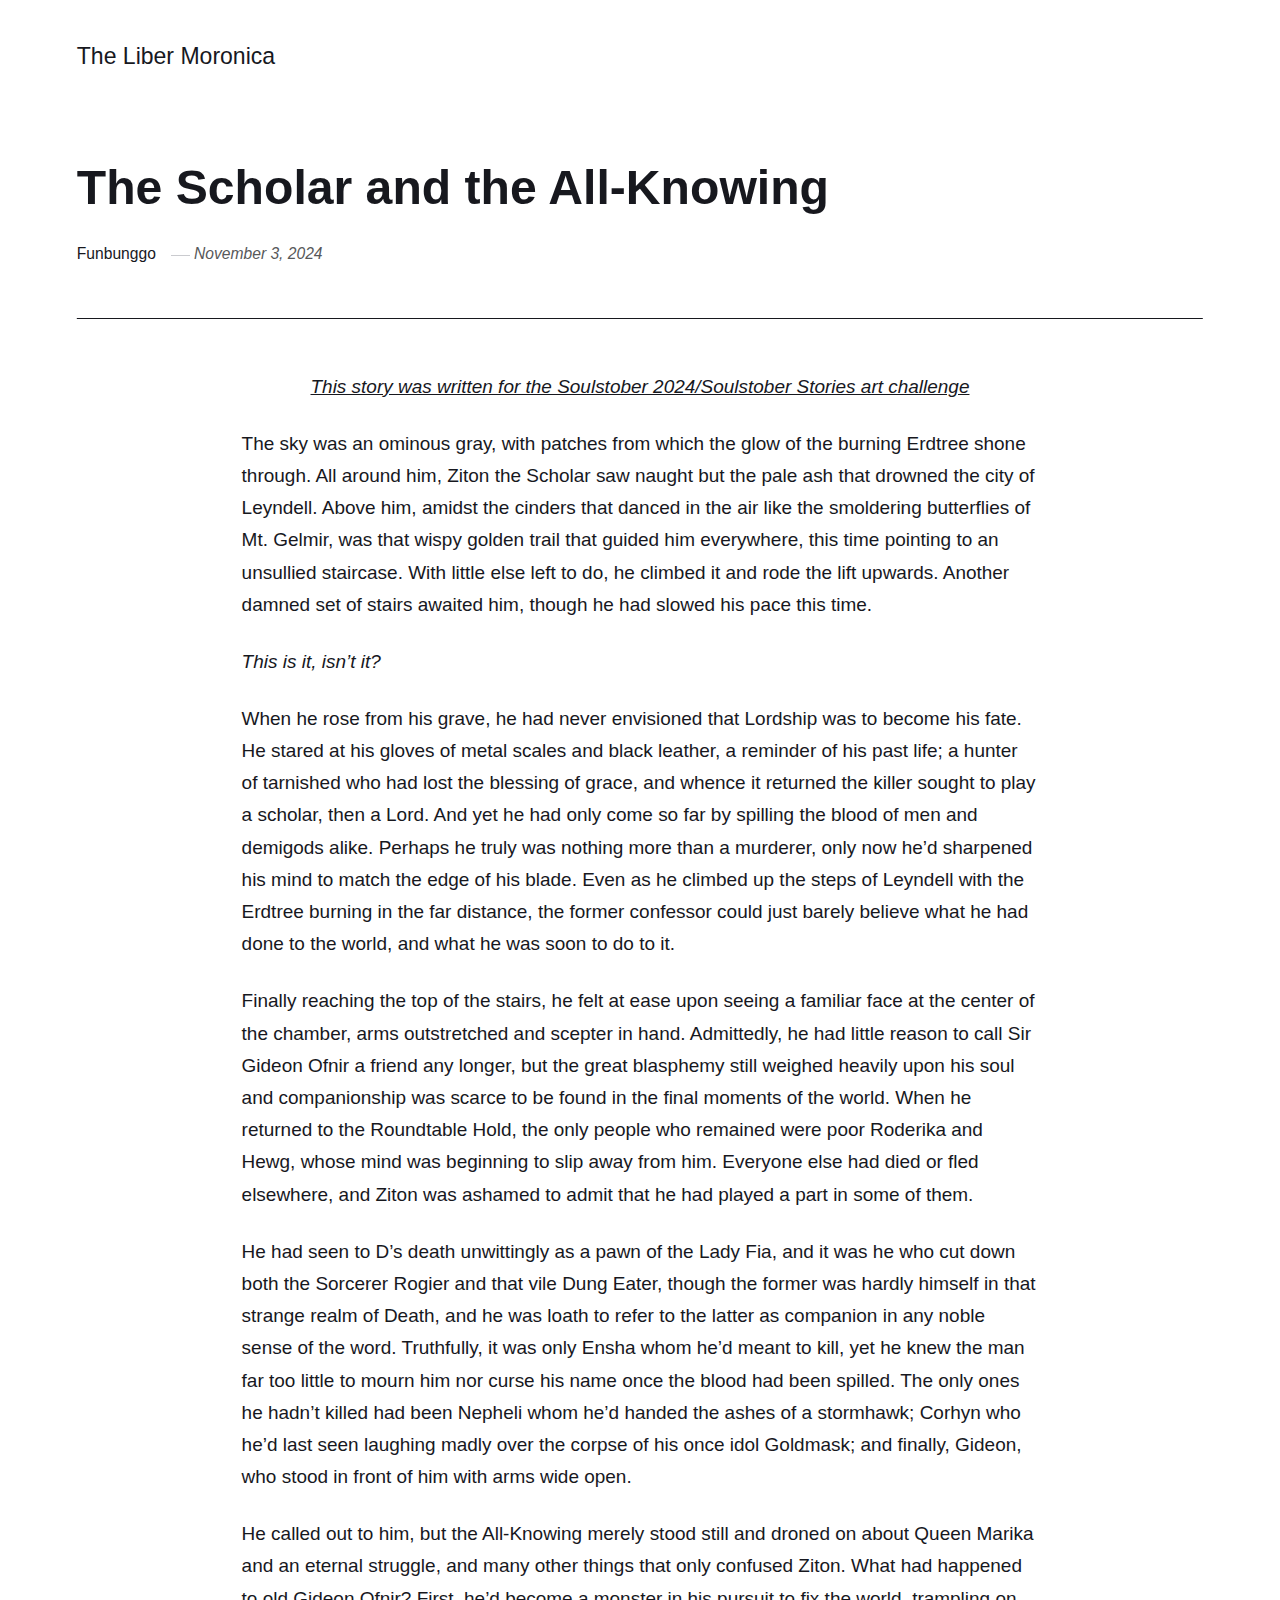
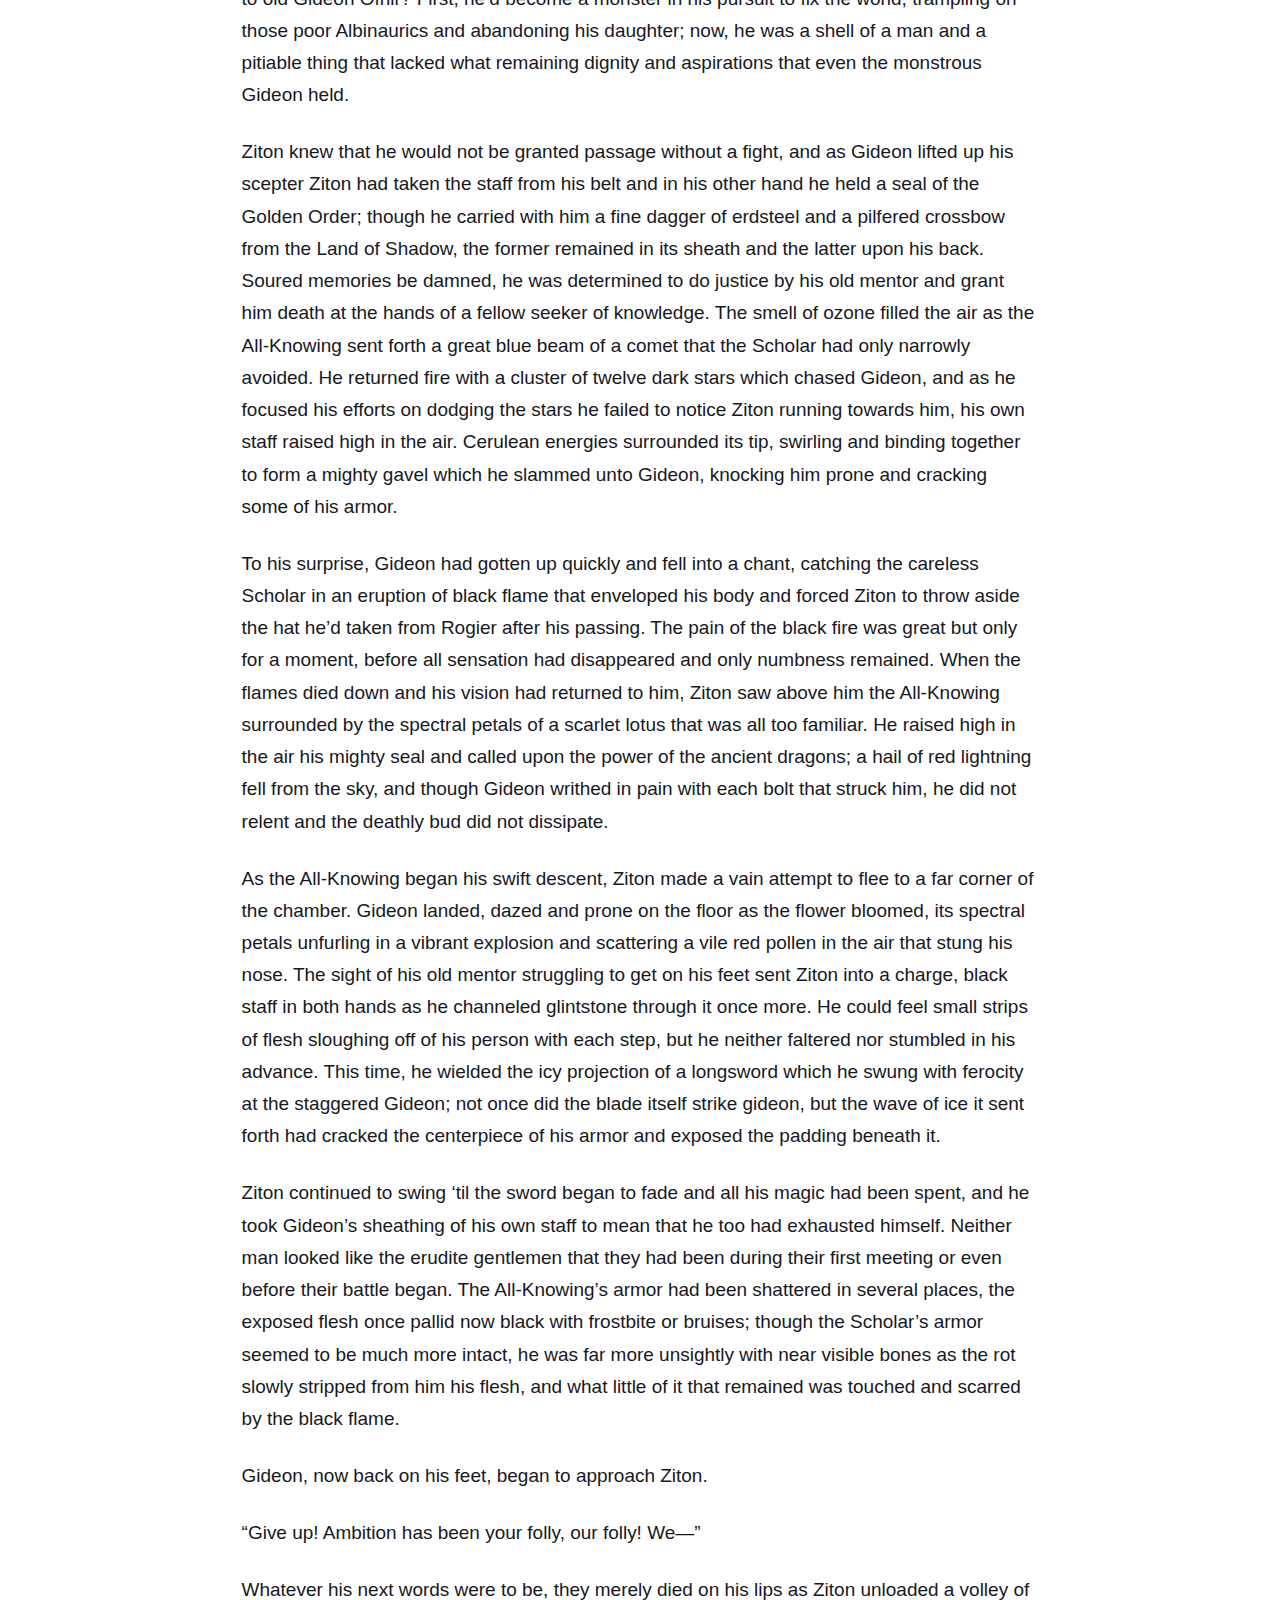
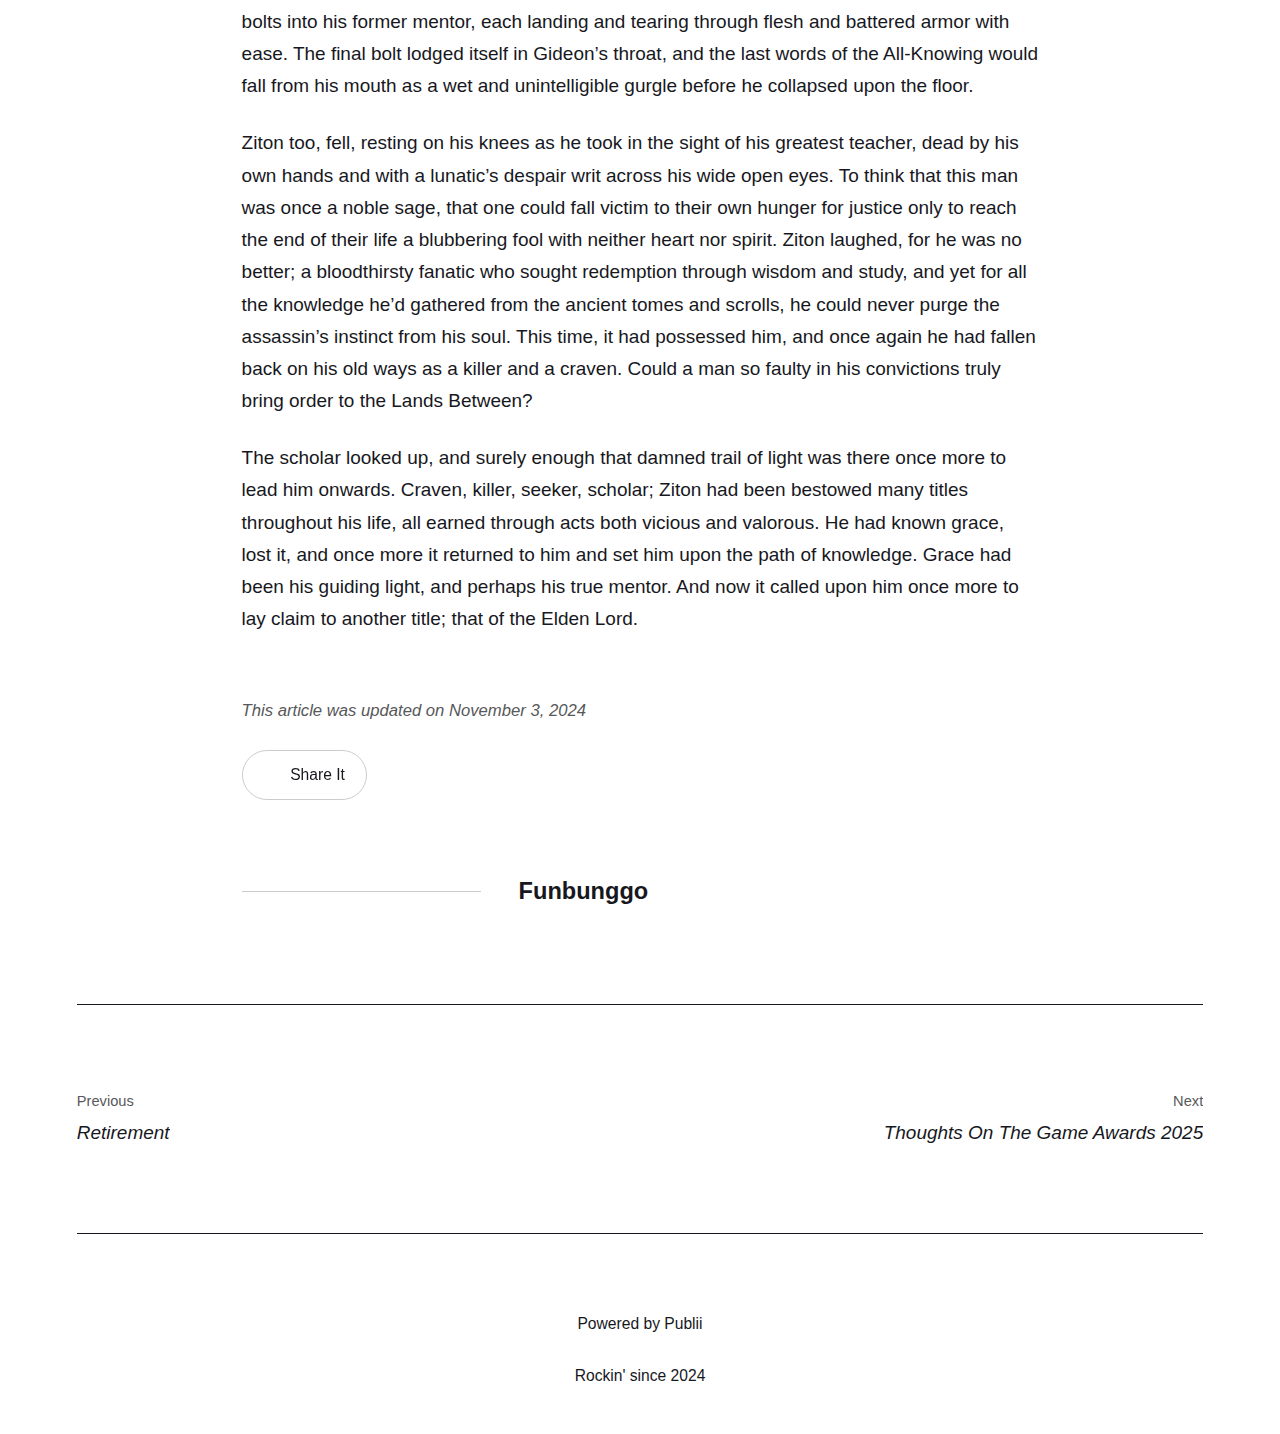
<file: the-scholar-and-the-all-knowing.html>
<!DOCTYPE html><html lang="en-us"><head><meta charset="utf-8"><meta http-equiv="X-UA-Compatible" content="IE=edge"><meta name="viewport" content="width=device-width,initial-scale=1"><title>The Scholar and the All-Knowing - The Liber Moronica</title><meta name="description" content="This story was written for the Soulstober 2024/Soulstober Stories art challenge The sky was an ominous gray, with patches from which the glow of the burning Erdtree shone through. All around him, Ziton the Scholar saw naught but the pale ash that drowned the city&hellip;"><meta name="generator" content="Publii Open-Source CMS for Static Site"><link rel="canonical" href="https://funbunggo.github.io/funbunggo/the-scholar-and-the-all-knowing.html"><link rel="alternate" type="application/atom+xml" href="https://funbunggo.github.io/funbunggo/feed.xml"><link rel="alternate" type="application/json" href="https://funbunggo.github.io/funbunggo/feed.json"><meta property="og:title" content="The Scholar and the All-Knowing"><meta property="og:site_name" content="The Liber Moronica"><meta property="og:description" content="This story was written for the Soulstober 2024/Soulstober Stories art challenge The sky was an ominous gray, with patches from which the glow of the burning Erdtree shone through. All around him, Ziton the Scholar saw naught but the pale ash that drowned the city&hellip;"><meta property="og:url" content="https://funbunggo.github.io/funbunggo/the-scholar-and-the-all-knowing.html"><meta property="og:type" content="article"><meta name="twitter:card" content="summary"><meta name="twitter:site" content="@funbunggo"><meta name="twitter:title" content="The Scholar and the All-Knowing"><meta name="twitter:description" content="This story was written for the Soulstober 2024/Soulstober Stories art challenge The sky was an ominous gray, with patches from which the glow of the burning Erdtree shone through. All around him, Ziton the Scholar saw naught but the pale ash that drowned the city&hellip;"><link rel="stylesheet" href="https://funbunggo.github.io/funbunggo/assets/css/style.css?v=1f5eaf171aae33717a3665752f38c108"><script type="application/ld+json">{"@context":"http://schema.org","@type":"Article","mainEntityOfPage":{"@type":"WebPage","@id":"https://funbunggo.github.io/funbunggo/the-scholar-and-the-all-knowing.html"},"headline":"The Scholar and the All-Knowing","datePublished":"2024-11-03T01:02","dateModified":"2024-11-03T01:02","description":"This story was written for the Soulstober 2024/Soulstober Stories art challenge The sky was an ominous gray, with patches from which the glow of the burning Erdtree shone through. All around him, Ziton the Scholar saw naught but the pale ash that drowned the city&hellip;","author":{"@type":"Person","name":"Funbunggo","url":"https://funbunggo.github.io/funbunggo/authors/funbunggo/"},"publisher":{"@type":"Organization","name":"Funbunggo"}}</script><noscript><style>img[loading] {
                    opacity: 1;
                }</style></noscript></head><body class="post-template"><header class="top js-header"><a class="logo" href="https://funbunggo.github.io/funbunggo/">The Liber Moronica</a></header><main class="post"><article class="content"><div class="hero hero--noimage"><header class="hero__content"><div class="wrapper"><h1>The Scholar and the All-Knowing</h1><div class="feed__meta content__meta"><a href="https://funbunggo.github.io/funbunggo/authors/funbunggo/" class="feed__author">Funbunggo</a> <time datetime="2024-11-03T01:02" class="feed__date">November 3, 2024</time></div></div></header></div><div class="entry-wrapper content__entry"><p class="align-center"><em><span style="text-decoration: underline;">This story was written for the Soulstober 2024/Soulstober Stories art challenge</span></em></p><p><span style="font-weight: 400;">The sky was an ominous gray, with patches from which the glow of the burning Erdtree shone through. All around him, Ziton the Scholar saw naught but the pale ash that drowned the city of Leyndell. Above him, amidst the cinders that danced in the air like the smoldering butterflies of Mt. Gelmir, was that wispy golden trail that guided him everywhere, this time pointing to an unsullied staircase. With little else left to do, he climbed it and rode the lift upwards. Another damned set of stairs awaited him, though he had slowed his pace this time.</span></p><p><i><span style="font-weight: 400;">This is it, isn’t it?</span></i></p><p><span style="font-weight: 400;">When he rose from his grave, he had never envisioned that Lordship was to become his fate. He stared at his gloves of metal scales and black leather, a reminder of his past life; a hunter of tarnished who had lost the blessing of grace, and whence it returned the killer sought to play a scholar, then a Lord. And yet he had only come so far by spilling the blood of men and demigods alike. Perhaps he truly was nothing more than a murderer, only now he’d sharpened his mind to match the edge of his blade. Even as he climbed up the steps of Leyndell with the Erdtree burning in the far distance, the former confessor could just barely believe what he had done to the world, and what he was soon to do to it.</span></p><p><span style="font-weight: 400;">Finally reaching the top of the stairs, he felt at ease upon seeing a familiar face at the center of the chamber, arms outstretched and scepter in hand. Admittedly, he had little reason to call Sir Gideon Ofnir a friend any longer, but the great blasphemy still weighed heavily upon his soul and companionship was scarce to be found in the final moments of the world. When he returned to the Roundtable Hold, the only people who remained were poor Roderika and Hewg, whose mind was beginning to slip away from him. Everyone else had died or fled elsewhere, and Ziton was ashamed to admit that he had played a part in some of them.</span></p><p><span style="font-weight: 400;">He had seen to D’s death unwittingly as a pawn of the Lady Fia, and it was he who cut down both the Sorcerer Rogier and that vile Dung Eater, though the former was hardly himself in that strange realm of Death, and he was loath to refer to the latter as companion in any noble sense of the word. Truthfully, it was only Ensha whom he’d meant to kill, yet he knew the man far too little to mourn him nor curse his name once the blood had been spilled. The only ones he hadn’t killed had been Nepheli whom he’d handed the ashes of a stormhawk; Corhyn who he’d last seen laughing madly over the corpse of his once idol Goldmask; and finally, Gideon, who stood in front of him with arms wide open.</span></p><p><span style="font-weight: 400;">He called out to him, but the All-Knowing merely stood still and droned on about Queen Marika and an eternal struggle, and many other things that only confused Ziton. What had happened to old Gideon Ofnir? First, he’d become a monster in his pursuit to fix the world, trampling on those poor Albinaurics and abandoning his daughter; now, he was a shell of a man and a pitiable thing that lacked what remaining dignity and aspirations that even the monstrous Gideon held.</span></p><p><span style="font-weight: 400;">Ziton knew that he would not be granted passage without a fight, and as Gideon lifted up his scepter Ziton had taken the staff from his belt and in his other hand he held a seal of the Golden Order; though he carried with him a fine dagger of erdsteel and a pilfered crossbow from the Land of Shadow, the former remained in its sheath and the latter upon his back. Soured memories be damned, he was determined to do justice by his old mentor and grant him death at the hands of a fellow seeker of knowledge. The smell of ozone filled the air as the All-Knowing sent forth a great blue beam of a comet that the Scholar had only narrowly avoided. He returned fire with a cluster of twelve dark stars which chased Gideon, and as he focused his efforts on dodging the stars he failed to notice Ziton running towards him, his own staff raised high in the air. Cerulean energies surrounded its tip, swirling and binding together to form a mighty gavel which he slammed unto Gideon, knocking him prone and cracking some of his armor.</span></p><p><span style="font-weight: 400;"></span><span style="font-weight: 400;">To his surprise, Gideon had gotten up quickly and fell into a chant, catching the careless Scholar in an eruption of black flame that enveloped his body and forced Ziton to throw aside the hat he’d taken from Rogier after his passing. The pain of the black fire was great but only for a moment, before all sensation had disappeared and only numbness remained. When the flames died down and his vision had returned to him, Ziton saw above him the All-Knowing surrounded by the spectral petals of a scarlet lotus that was all too familiar. He raised high in the air his mighty seal and called upon the power of the ancient dragons; a hail of red lightning fell from the sky, and though Gideon writhed in pain with each bolt that struck him, he did not relent and the deathly bud did not dissipate.</span></p><p><span style="font-weight: 400;"></span><span style="font-weight: 400;">As the All-Knowing began his swift descent, Ziton made a vain attempt to flee to a far corner of the chamber. Gideon landed, dazed and prone on the floor as the flower bloomed, its spectral petals unfurling in a vibrant explosion and scattering a vile red pollen in the air that stung his nose. The sight of his old mentor struggling to get on his feet sent Ziton into a charge, black staff in both hands as he channeled glintstone through it once more. He could feel small strips of flesh sloughing off of his person with each step, but he neither faltered nor stumbled in his advance. This time, he wielded the icy projection of a longsword which he swung with ferocity at the staggered Gideon; not once did the blade itself strike gideon, but the wave of ice it sent forth had cracked the centerpiece of his armor and exposed the padding beneath it.</span></p><p><span style="font-weight: 400;"></span><span style="font-weight: 400;">Ziton continued to swing ‘til the sword began to fade and all his magic had been spent, and he took Gideon’s sheathing of his own staff to mean that he too had exhausted himself. Neither man looked like the erudite gentlemen that they had been during their first meeting or even before their battle began. The All-Knowing’s armor had been shattered in several places, the exposed flesh once pallid now black with frostbite or bruises; though the Scholar’s armor seemed to be much more intact, he was far more unsightly with near visible bones as the rot slowly stripped from him his flesh, and what little of it that remained was touched and scarred by the black flame.</span></p><p><span style="font-weight: 400;"></span><span style="font-weight: 400;">Gideon, now back on his feet, began to approach Ziton.</span></p><p><span style="font-weight: 400;"></span><span style="font-weight: 400;">“Give up! Ambition has been your folly, our folly! We—”</span></p><p><span style="font-weight: 400;"></span><span style="font-weight: 400;">Whatever his next words were to be, they merely died on his lips as Ziton unloaded a volley of bolts into his former mentor, each landing and tearing through flesh and battered armor with ease. The final bolt lodged itself in Gideon’s throat, and the last words of the All-Knowing would fall from his mouth as a wet and unintelligible gurgle before he collapsed upon the floor. </span></p><p><span style="font-weight: 400;">Ziton too, fell, resting on his knees as he took in the sight of his greatest teacher, dead by his own hands and with a lunatic’s despair writ across his wide open eyes. To think that this man was once a noble sage, that one could fall victim to their own hunger for justice only to reach the end of their life a blubbering fool with neither heart nor spirit. Ziton laughed, for he was no better; a bloodthirsty fanatic who sought redemption through wisdom and study, and yet for all the knowledge he’d gathered from the ancient tomes and scrolls, he could never purge the assassin’s instinct from his soul. This time, it had possessed him, and once again he had fallen back on his old ways as a killer and a craven. Could a man so faulty in his convictions truly bring order to the Lands Between?</span></p><p><span style="font-weight: 400;">The scholar looked up, and surely enough that damned trail of light was there once more to lead him onwards. Craven, killer, seeker, scholar; Ziton had been bestowed many titles throughout his life, all earned through acts both vicious and valorous. He had known grace, lost it, and once more it returned to him and set him upon the path of knowledge. Grace had been his guiding light, and perhaps his true mentor. And now it called upon him once more to lay claim to another title; that of the Elden Lord.</span></p></div><footer class="content__footer"><div class="entry-wrapper"><p class="content__updated">This article was updated on November 3, 2024</p><div class="content__actions"><div class="content__share"><button class="btn--icon content__share-button js-content__share-button"><svg width="20" height="20" aria-hidden="true"><use xlink:href="https://funbunggo.github.io/funbunggo/assets/svg/svg-map.svg#share"></use></svg> <span>Share It</span></button><div class="content__share-popup js-content__share-popup"></div></div></div><div class="content__bio bio"><div><h3 class="h4 bio__name"><a href="https://funbunggo.github.io/funbunggo/authors/funbunggo/" rel="author">Funbunggo</a></h3></div></div></div><nav class="content__nav"><div class="wrapper"><div class="content__nav-inner"><div class="content__nav-prev"><a href="https://funbunggo.github.io/funbunggo/retirement-2.html" class="content__nav-link" rel="prev"><div><span>Previous</span> Retirement</div></a></div><div class="content__nav-next"><a href="https://funbunggo.github.io/funbunggo/thoughts-on-the-game-awards-2025.html" class="content__nav-link" rel="next"><div><span>Next</span> Thoughts On The Game Awards 2025</div></a></div></div></div></nav></footer></article></main><footer class="footer footer--glued"><div class="wrapper"><div class="footer__copyright"><p>Powered by Publii</p><p>Rockin' since 2024</p></div><button onclick="backToTopFunction()" id="backToTop" class="footer__bttop" aria-label="Back to top" title="Back to top"><svg width="20" height="20"><use xlink:href="https://funbunggo.github.io/funbunggo/assets/svg/svg-map.svg#toparrow"/></svg></button></div></footer><script defer="defer" src="https://funbunggo.github.io/funbunggo/assets/js/scripts.min.js?v=ffcbea6c02c8178d10092962b235a5b0"></script><script>window.publiiThemeMenuConfig={mobileMenuMode:'sidebar',animationSpeed:300,submenuWidth: 'auto',doubleClickTime:500,mobileMenuExpandableSubmenus:true,relatedContainerForOverlayMenuSelector:'.top'};</script><script>var images = document.querySelectorAll('img[loading]');
        for (var i = 0; i < images.length; i++) {
            if (images[i].complete) {
                images[i].classList.add('is-loaded');
            } else {
                images[i].addEventListener('load', function () {
                    this.classList.add('is-loaded');
                }, false);
            }
        }</script></body></html>
</file>
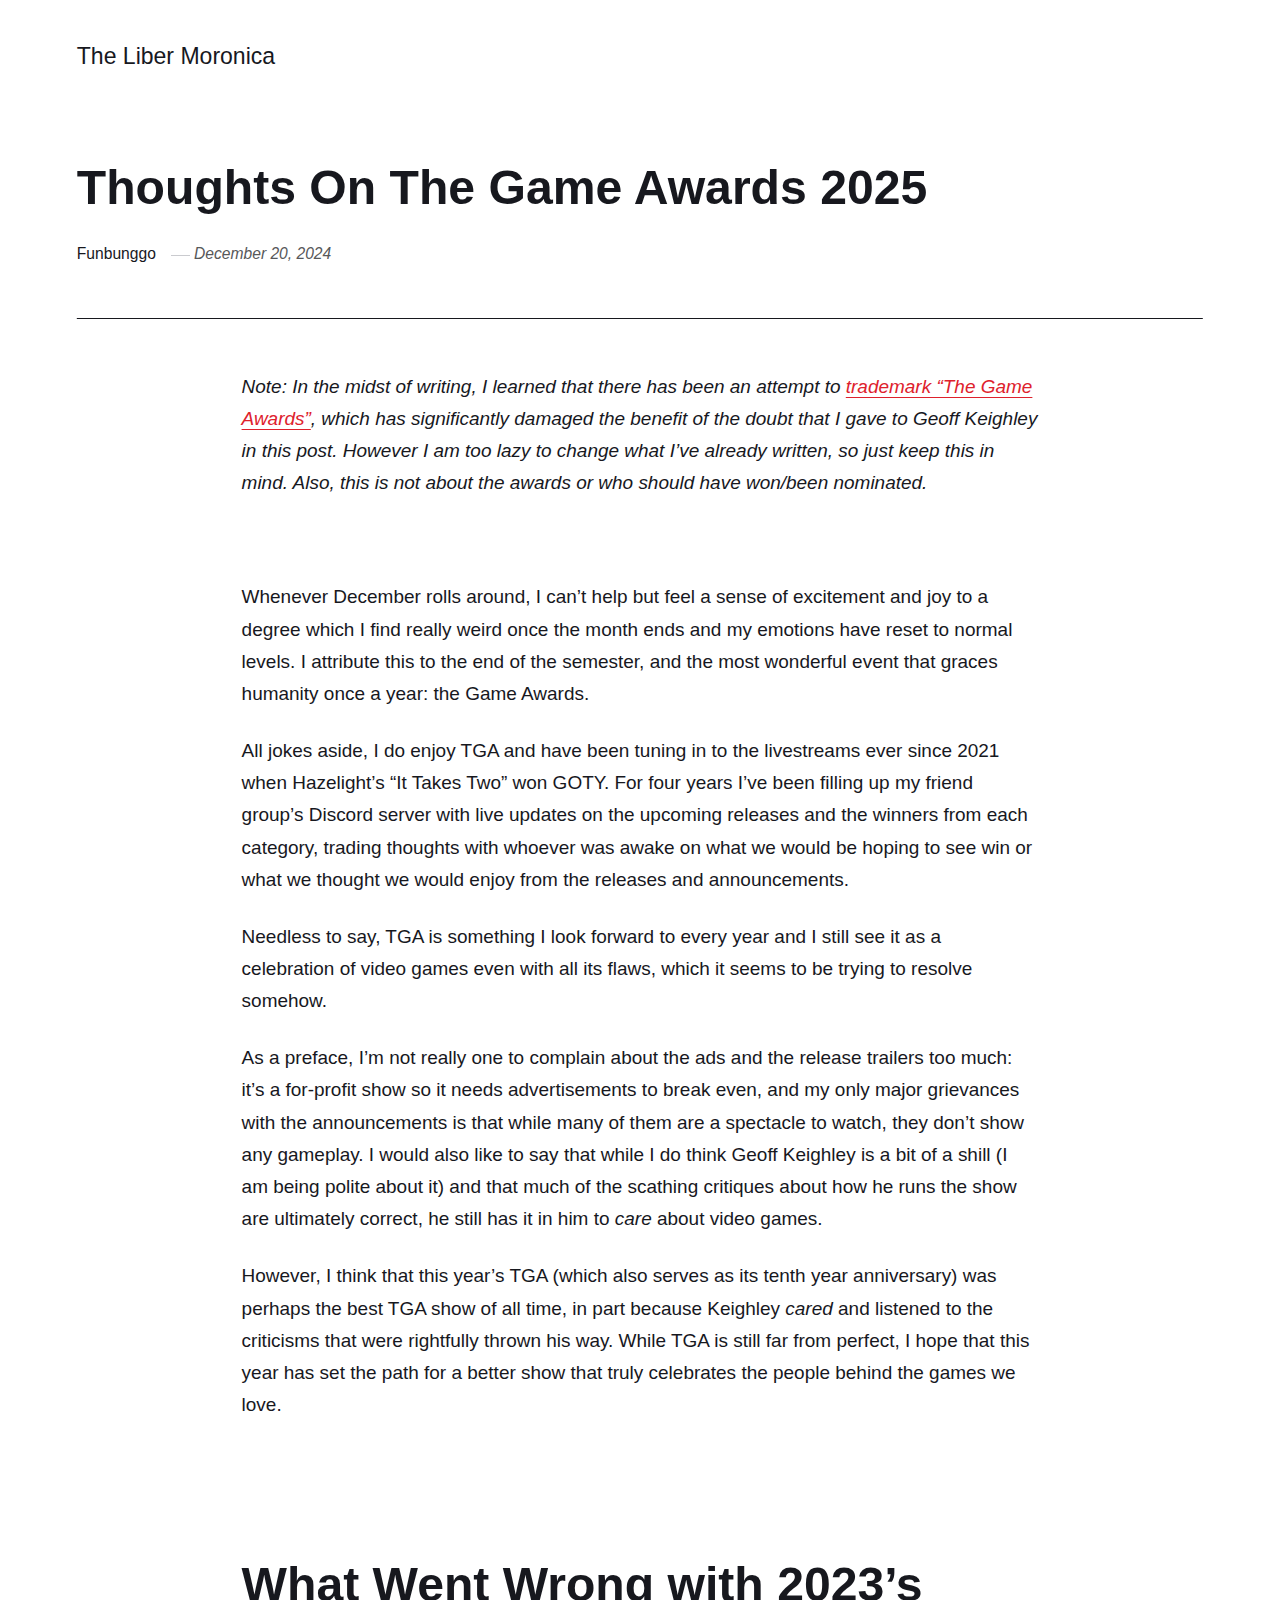
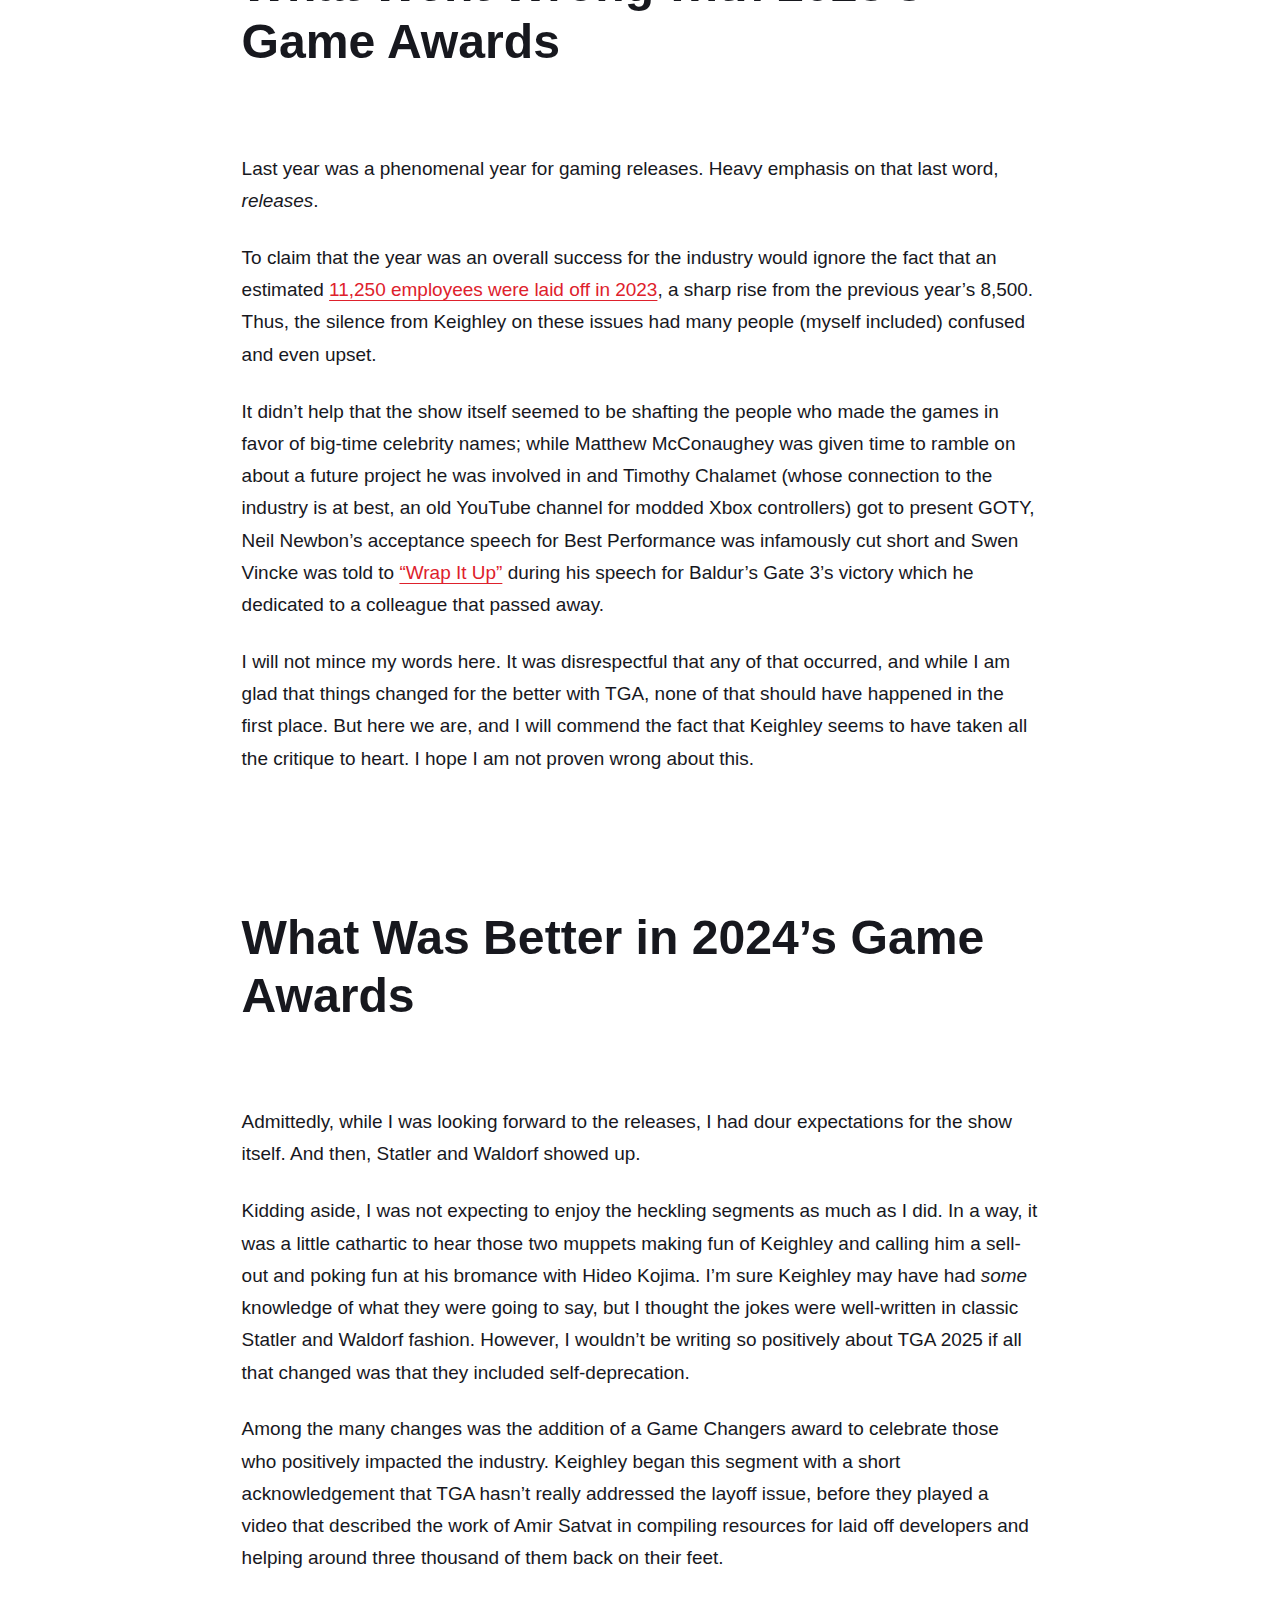
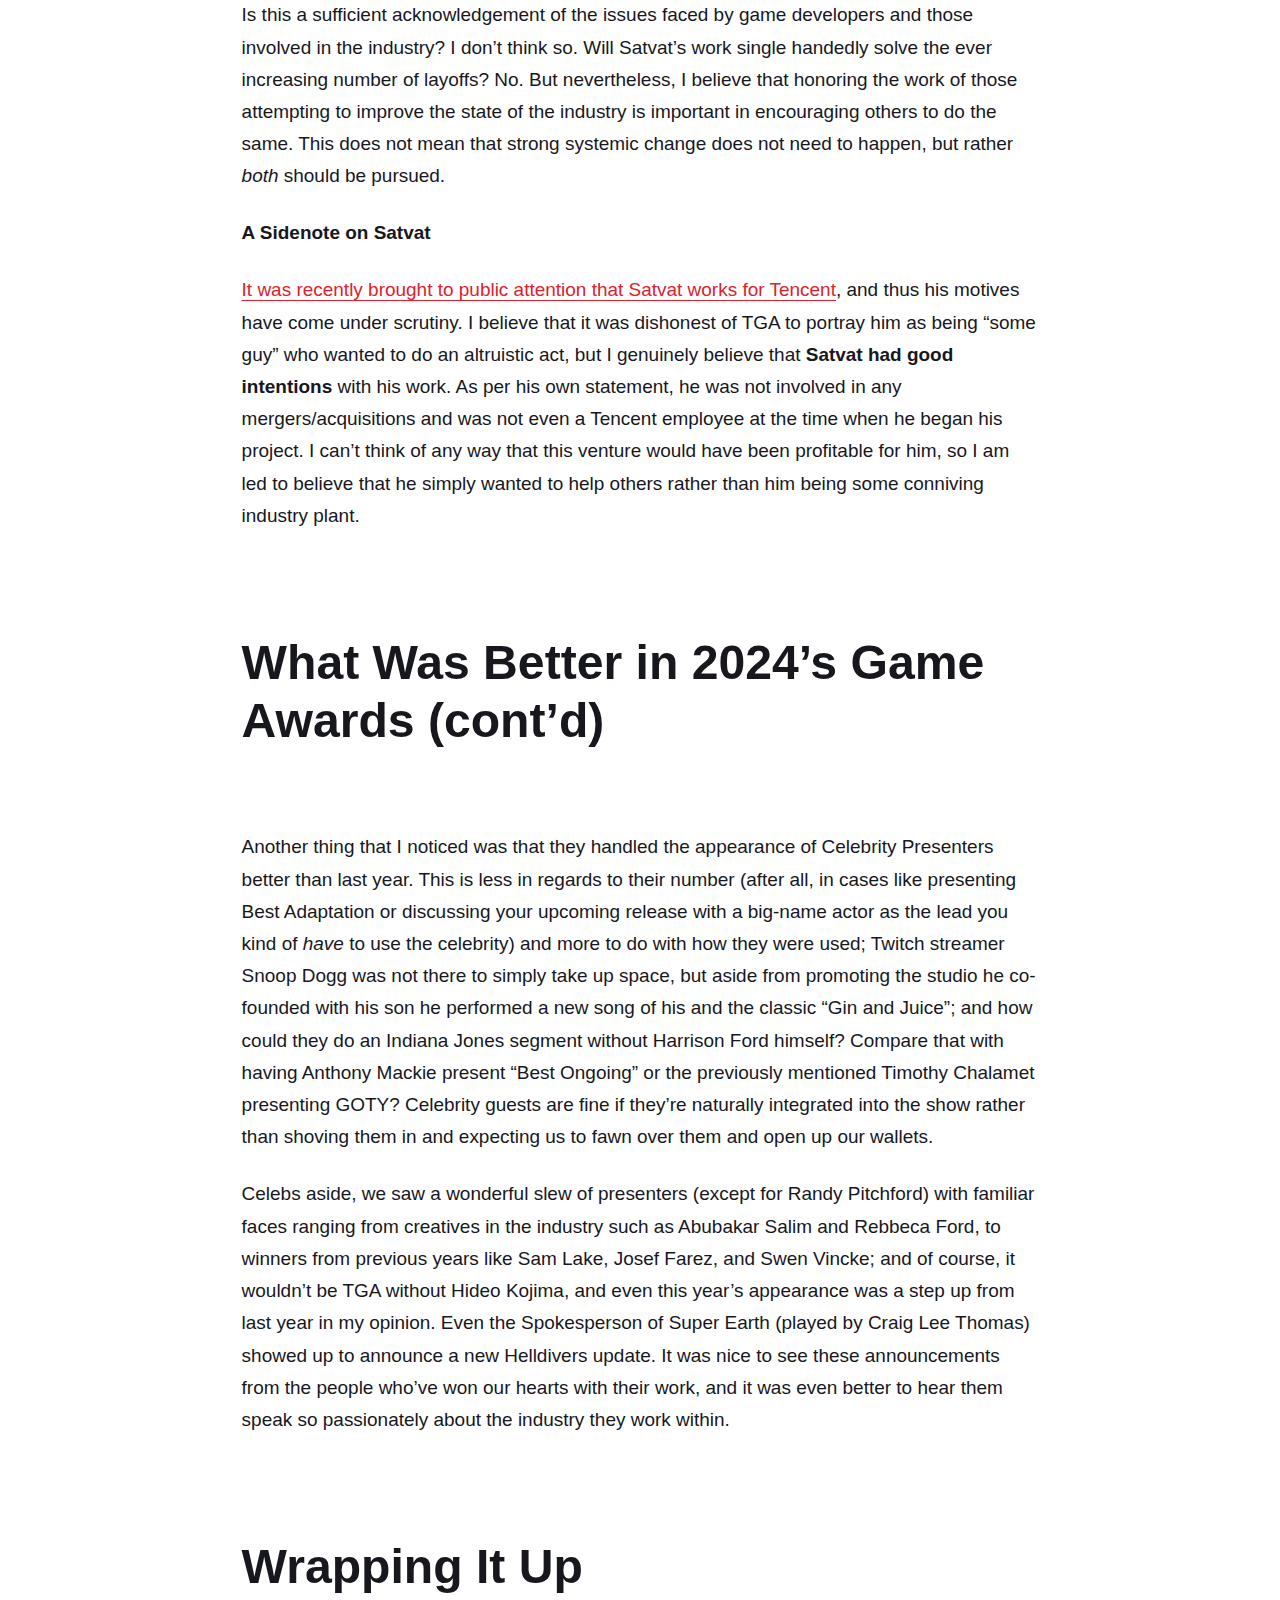
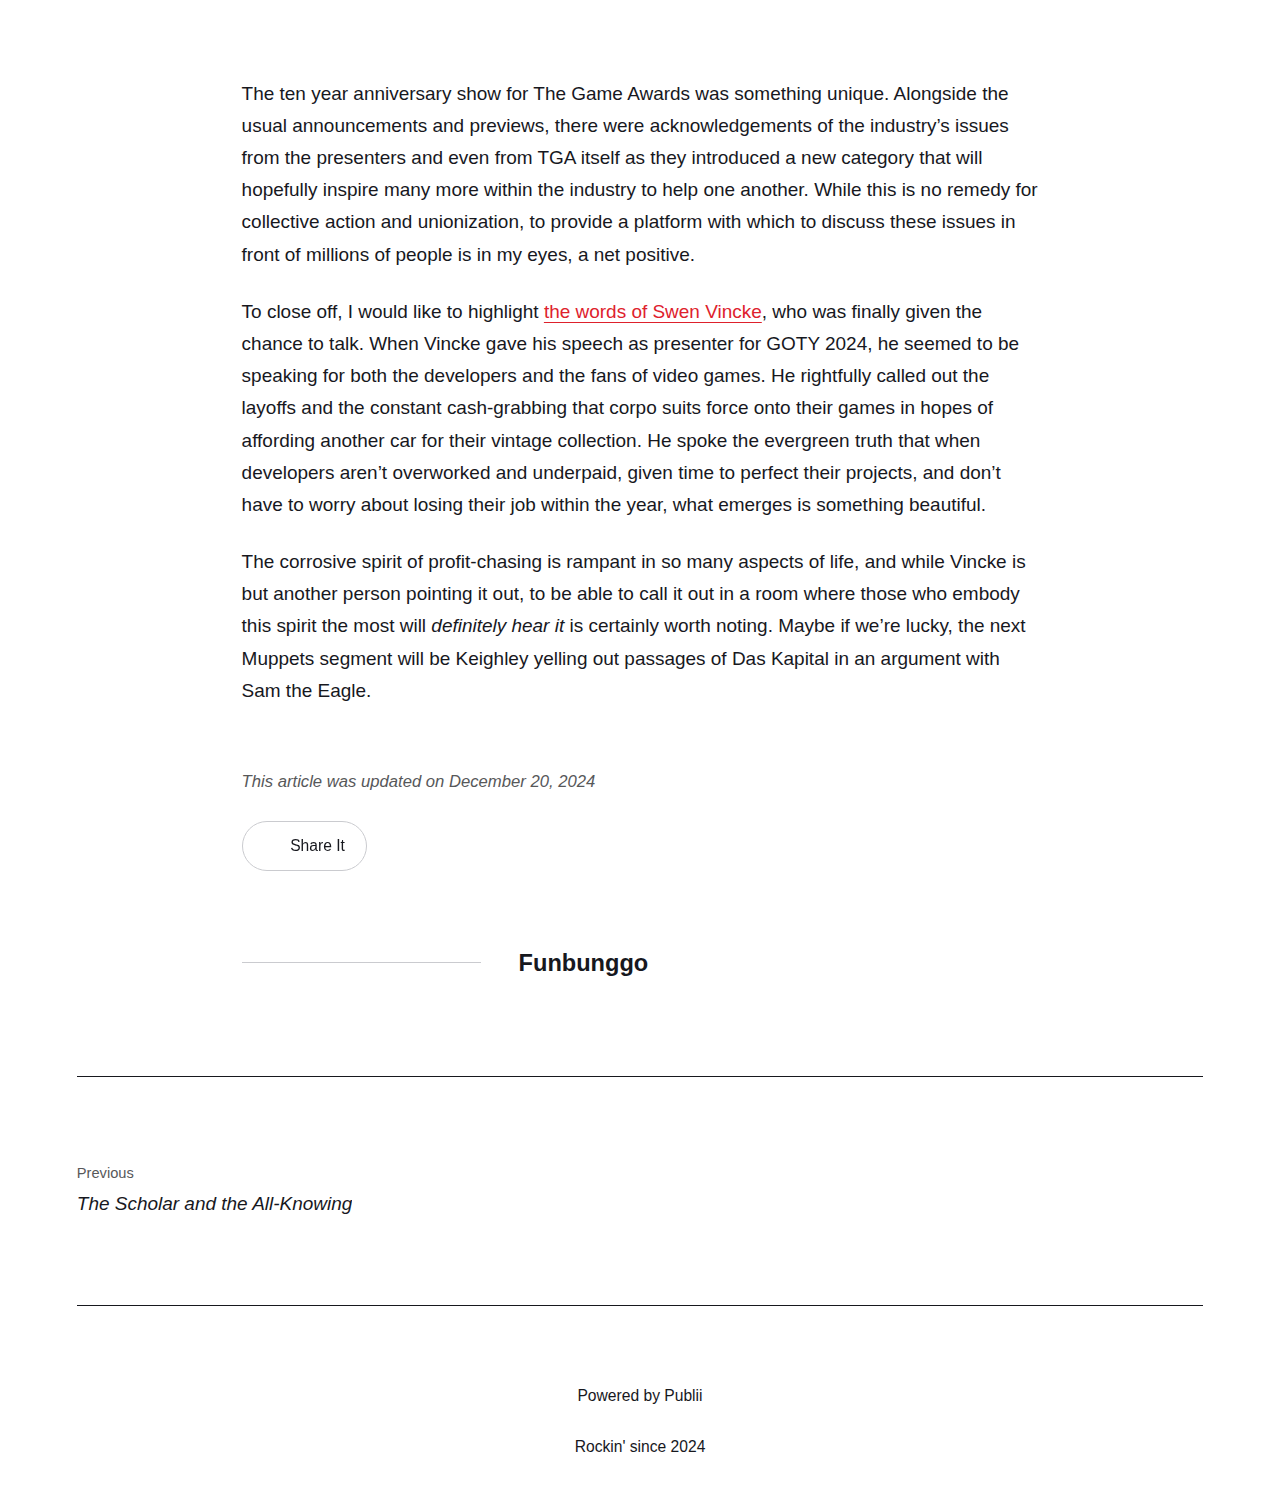
<file: thoughts-on-the-game-awards-2025.html>
<!DOCTYPE html><html lang="en-us"><head><meta charset="utf-8"><meta http-equiv="X-UA-Compatible" content="IE=edge"><meta name="viewport" content="width=device-width,initial-scale=1"><title>Thoughts On The Game Awards 2025 - The Liber Moronica</title><meta name="description" content="Note: In the midst of writing, I learned that there has been an attempt to trademark “The Game Awards”, which has significantly damaged the benefit of the doubt that I gave to Geoff Keighley in this post. However I am too lazy to change what&hellip;"><meta name="generator" content="Publii Open-Source CMS for Static Site"><link rel="canonical" href="https://funbunggo.github.io/funbunggo/thoughts-on-the-game-awards-2025.html"><link rel="alternate" type="application/atom+xml" href="https://funbunggo.github.io/funbunggo/feed.xml"><link rel="alternate" type="application/json" href="https://funbunggo.github.io/funbunggo/feed.json"><meta property="og:title" content="Thoughts On The Game Awards 2025"><meta property="og:site_name" content="The Liber Moronica"><meta property="og:description" content="Note: In the midst of writing, I learned that there has been an attempt to trademark “The Game Awards”, which has significantly damaged the benefit of the doubt that I gave to Geoff Keighley in this post. However I am too lazy to change what&hellip;"><meta property="og:url" content="https://funbunggo.github.io/funbunggo/thoughts-on-the-game-awards-2025.html"><meta property="og:type" content="article"><meta name="twitter:card" content="summary"><meta name="twitter:site" content="@funbunggo"><meta name="twitter:title" content="Thoughts On The Game Awards 2025"><meta name="twitter:description" content="Note: In the midst of writing, I learned that there has been an attempt to trademark “The Game Awards”, which has significantly damaged the benefit of the doubt that I gave to Geoff Keighley in this post. However I am too lazy to change what&hellip;"><link rel="stylesheet" href="https://funbunggo.github.io/funbunggo/assets/css/style.css?v=1f5eaf171aae33717a3665752f38c108"><script type="application/ld+json">{"@context":"http://schema.org","@type":"Article","mainEntityOfPage":{"@type":"WebPage","@id":"https://funbunggo.github.io/funbunggo/thoughts-on-the-game-awards-2025.html"},"headline":"Thoughts On The Game Awards 2025","datePublished":"2024-12-20T20:05","dateModified":"2024-12-20T20:05","description":"Note: In the midst of writing, I learned that there has been an attempt to trademark “The Game Awards”, which has significantly damaged the benefit of the doubt that I gave to Geoff Keighley in this post. However I am too lazy to change what&hellip;","author":{"@type":"Person","name":"Funbunggo","url":"https://funbunggo.github.io/funbunggo/authors/funbunggo/"},"publisher":{"@type":"Organization","name":"Funbunggo"}}</script><noscript><style>img[loading] {
                    opacity: 1;
                }</style></noscript></head><body class="post-template"><header class="top js-header"><a class="logo" href="https://funbunggo.github.io/funbunggo/">The Liber Moronica</a></header><main class="post"><article class="content"><div class="hero hero--noimage"><header class="hero__content"><div class="wrapper"><h1>Thoughts On The Game Awards 2025</h1><div class="feed__meta content__meta"><a href="https://funbunggo.github.io/funbunggo/authors/funbunggo/" class="feed__author">Funbunggo</a> <time datetime="2024-12-20T20:05" class="feed__date">December 20, 2024</time></div></div></header></div><div class="entry-wrapper content__entry"><p><em><span style="font-weight: 400;">Note: In the midst of writing, I learned that there has been an attempt to </span><a href="https://80.lv/articles/geoff-keighley-wants-to-trademark-the-game-awards/"><span style="font-weight: 400;">trademark “The Game Awards”</span></a><span style="font-weight: 400;">, which has significantly damaged the benefit of the doubt that I gave to Geoff Keighley in this post. However I am too lazy to change what I’ve already written, so just keep this in mind. Also, this is not about the awards or who should have won/been nominated.</span></em></p><p> </p><p><span style="font-weight: 400;">Whenever December rolls around, I can’t help but feel a sense of excitement and joy to a degree which I find really weird once the month ends and my emotions have reset to normal levels. I attribute this to the end of the semester, and the most wonderful event that graces humanity once a year: the Game Awards.</span></p><p><span style="font-weight: 400;">All jokes aside, I do enjoy TGA and have been tuning in to the livestreams ever since 2021 when Hazelight’s “It Takes Two” won GOTY. For four years I’ve been filling up my friend group’s Discord server with live updates on the upcoming releases and the winners from each category, trading thoughts with whoever was awake on what we would be hoping to see win or what we thought we would enjoy from the releases and announcements.</span></p><p><span style="font-weight: 400;">Needless to say, TGA is something I look forward to every year and I still see it as a celebration of video games even with all its flaws, which it seems to be trying to resolve somehow.</span></p><p><span style="font-weight: 400;">As a preface, I’m not really one to complain about the ads and the release trailers too much: it’s a for-profit show so it needs advertisements to break even, and my only major grievances with the announcements is that while many of them are a spectacle to watch, they don’t show any gameplay. I would also like to say that while I do think Geoff Keighley is a bit of a shill (I am being polite about it) and that much of the scathing critiques about how he runs the show are ultimately correct, he still has it in him to </span><i><span style="font-weight: 400;">care</span></i><span style="font-weight: 400;"> about video games.</span></p><p><span style="font-weight: 400;">However, I think that this year’s TGA (which also serves as its tenth year anniversary) was perhaps the best TGA show of all time, in part because Keighley </span><i><span style="font-weight: 400;">cared </span></i><span style="font-weight: 400;">and listened to the criticisms that were rightfully thrown his way. While TGA is still far from perfect, I hope that this year has set the path for a better show that truly celebrates the people behind the games we love.</span></p><p><br><br></p><h1><strong>What Went Wrong with 2023’s Game Awards</strong></h1><p> </p><p><span style="font-weight: 400;">Last year was a phenomenal year for gaming releases. Heavy emphasis on that last word, </span><i><span style="font-weight: 400;">releases</span></i><span style="font-weight: 400;">.</span></p><p><span style="font-weight: 400;">To claim that the year was an overall success for the industry would ignore the fact that an estimated </span><a href="https://www.statista.com/statistics/1458214/worldwide-gaming-industry-layoffs/"><span style="font-weight: 400;">11,250 employees were laid off in 2023</span></a><span style="font-weight: 400;">, a sharp rise from the previous year’s 8,500. Thus, the silence from Keighley on these issues had many people (myself included) confused and even upset.</span></p><p><span style="font-weight: 400;">It didn’t help that the show itself seemed to be shafting the people who made the games in favor of big-time celebrity names; while Matthew McConaughey was given time to ramble on about a future project he was involved in and Timothy Chalamet (whose connection to the industry is at best, an old YouTube channel for modded Xbox controllers) got to present GOTY, Neil Newbon’s acceptance speech for Best Performance was infamously cut short and Swen Vincke was told to </span><a href="https://insider-gaming.com/geoff-keighley-shows-cowardice-at-the-game-awards/"><span style="font-weight: 400;">“Wrap It Up”</span></a><span style="font-weight: 400;"> during his speech for Baldur’s Gate 3’s victory which he dedicated to a colleague that passed away.</span></p><p><span style="font-weight: 400;">I will not mince my words here. It was disrespectful that any of that occurred, and while I am glad that things changed for the better with TGA, none of that should have happened in the first place. But here we are, and I will commend the fact that Keighley seems to have taken all the critique to heart. I hope I am not proven wrong about this.</span></p><p><br><br></p><h1><strong>What Was Better in 2024’s Game Awards</strong></h1><p> </p><p><span style="font-weight: 400;">Admittedly, while I was looking forward to the releases, I had dour expectations for the show itself. And then, Statler and Waldorf showed up. </span></p><p><span style="font-weight: 400;">Kidding aside, I was not expecting to enjoy the heckling segments as much as I did. In a way, it was a little cathartic to hear those two muppets making fun of Keighley and calling him a sell-out and poking fun at his bromance with Hideo Kojima. I’m sure Keighley may have had </span><i><span style="font-weight: 400;">some</span></i><span style="font-weight: 400;"> knowledge of what they were going to say, but I thought the jokes were well-written in classic Statler and Waldorf fashion. However, I wouldn’t be writing so positively about TGA 2025 if all that changed was that they included self-deprecation.</span></p><p><span style="font-weight: 400;">Among the many changes was the addition of a Game Changers award to celebrate those who positively impacted the industry. Keighley began this segment with a short acknowledgement that TGA hasn’t really addressed the layoff issue, before they played a video that described the work of Amir Satvat in compiling resources for laid off developers and helping around three thousand of them back on their feet.</span></p><p><span style="font-weight: 400;">Is this a sufficient acknowledgement of the issues faced by game developers and those involved in the industry? I don’t think so. Will Satvat’s work single handedly solve the ever increasing number of layoffs? No. But nevertheless, I believe that honoring the work of those attempting to improve the state of the industry is important in encouraging others to do the same. This does not mean that strong systemic change does not need to happen, but rather </span><i><span style="font-weight: 400;">both</span></i><span style="font-weight: 400;"> should be pursued.</span></p><p><strong>A Sidenote on Satvat</strong></p><p><a href="https://www.thegamer.com/the-game-awards-game-changer-winner-responds-hateful-comments/"><span style="font-weight: 400;">It was recently brought to public attention that Satvat works for Tencent</span></a><span style="font-weight: 400;">, and thus his motives have come under scrutiny. I believe that it was dishonest of TGA to portray him as being “some guy” who wanted to do an altruistic act, but I genuinely believe that </span><strong>Satvat had good intentions</strong><span style="font-weight: 400;"> with his work. As per his own statement, he was not involved in any mergers/acquisitions and was not even a Tencent employee at the time when he began his project. I can’t think of any way that this venture would have been profitable for him, so I am led to believe that he simply wanted to help others rather than him being some conniving industry plant.</span></p><p> </p><h1><strong>What Was Better in 2024’s Game Awards (cont’d)</strong></h1><p> </p><p><span style="font-weight: 400;">Another thing that I noticed was that they handled the appearance of Celebrity Presenters better than last year. This is less in regards to their number (after all, in cases like presenting Best Adaptation or discussing your upcoming release with a big-name actor as the lead you kind of </span><i><span style="font-weight: 400;">have</span></i><span style="font-weight: 400;"> to use the celebrity) and more to do with how they were used; Twitch streamer Snoop Dogg was not there to simply take up space, but aside from promoting the studio he co-founded with his son he performed a new song of his and the classic “Gin and Juice”; and how could they do an Indiana Jones segment without Harrison Ford himself? Compare that with having Anthony Mackie present “Best Ongoing” or the previously mentioned Timothy Chalamet presenting GOTY? Celebrity guests are fine if they’re naturally integrated into the show rather than shoving them in and expecting us to fawn over them and open up our wallets.</span></p><p><span style="font-weight: 400;">Celebs aside, we saw a wonderful slew of presenters (except for Randy Pitchford) with familiar faces ranging from creatives in the industry such as Abubakar Salim and Rebbeca Ford, to winners from previous years like Sam Lake, Josef Farez, and Swen Vincke; and of course, it wouldn’t be TGA without Hideo Kojima, and even this year’s appearance was a step up from last year in my opinion. Even the Spokesperson of Super Earth (played by Craig Lee Thomas) showed up to announce a new Helldivers update. It was nice to see these announcements from the people who’ve won our hearts with their work, and it was even better to hear them speak so passionately about the industry they work within.</span></p><p> </p><h1><strong>Wrapping It Up</strong></h1><p> </p><p><span style="font-weight: 400;">The ten year anniversary show for The Game Awards was something unique. Alongside the usual announcements and previews, there were acknowledgements of the industry’s issues from the presenters and even from TGA itself as they introduced a new category that will hopefully inspire many more within the industry to help one another. While this is no remedy for collective action and unionization, to provide a platform with which to discuss these issues in front of millions of people is in my eyes, a net positive.</span></p><p><span style="font-weight: 400;">To close off, I would like to highlight </span><a href="https://www.youtube.com/watch?v=YvRm4HKK4gQ"><span style="font-weight: 400;">the words of Swen Vincke</span></a><span style="font-weight: 400;">, who was finally given the chance to talk. When Vincke gave his speech as presenter for GOTY 2024, he seemed to be speaking for both the developers and the fans of video games. He rightfully called out the layoffs and the constant cash-grabbing that corpo suits force onto their games in hopes of affording another car for their vintage collection. He spoke the evergreen truth that when developers aren’t overworked and underpaid, given time to perfect their projects, and don’t have to worry about losing their job within the year, what emerges is something beautiful.</span></p><p><span style="font-weight: 400;">The corrosive spirit of profit-chasing is rampant in so many aspects of life, and while Vincke is but another person pointing it out, to be able to call it out in a room where those who embody this spirit the most will </span><i><span style="font-weight: 400;">definitely hear it</span></i><span style="font-weight: 400;"> is certainly worth noting. Maybe if we’re lucky, the next Muppets segment will be Keighley yelling out passages of Das Kapital in an argument with Sam the Eagle.</span></p></div><footer class="content__footer"><div class="entry-wrapper"><p class="content__updated">This article was updated on December 20, 2024</p><div class="content__actions"><div class="content__share"><button class="btn--icon content__share-button js-content__share-button"><svg width="20" height="20" aria-hidden="true"><use xlink:href="https://funbunggo.github.io/funbunggo/assets/svg/svg-map.svg#share"></use></svg> <span>Share It</span></button><div class="content__share-popup js-content__share-popup"></div></div></div><div class="content__bio bio"><div><h3 class="h4 bio__name"><a href="https://funbunggo.github.io/funbunggo/authors/funbunggo/" rel="author">Funbunggo</a></h3></div></div></div><nav class="content__nav"><div class="wrapper"><div class="content__nav-inner"><div class="content__nav-prev"><a href="https://funbunggo.github.io/funbunggo/the-scholar-and-the-all-knowing.html" class="content__nav-link" rel="prev"><div><span>Previous</span> The Scholar and the All-Knowing</div></a></div></div></div></nav></footer></article></main><footer class="footer footer--glued"><div class="wrapper"><div class="footer__copyright"><p>Powered by Publii</p><p>Rockin' since 2024</p></div><button onclick="backToTopFunction()" id="backToTop" class="footer__bttop" aria-label="Back to top" title="Back to top"><svg width="20" height="20"><use xlink:href="https://funbunggo.github.io/funbunggo/assets/svg/svg-map.svg#toparrow"/></svg></button></div></footer><script defer="defer" src="https://funbunggo.github.io/funbunggo/assets/js/scripts.min.js?v=ffcbea6c02c8178d10092962b235a5b0"></script><script>window.publiiThemeMenuConfig={mobileMenuMode:'sidebar',animationSpeed:300,submenuWidth: 'auto',doubleClickTime:500,mobileMenuExpandableSubmenus:true,relatedContainerForOverlayMenuSelector:'.top'};</script><script>var images = document.querySelectorAll('img[loading]');
        for (var i = 0; i < images.length; i++) {
            if (images[i].complete) {
                images[i].classList.add('is-loaded');
            } else {
                images[i].addEventListener('load', function () {
                    this.classList.add('is-loaded');
                }, false);
            }
        }</script></body></html>
</file>
